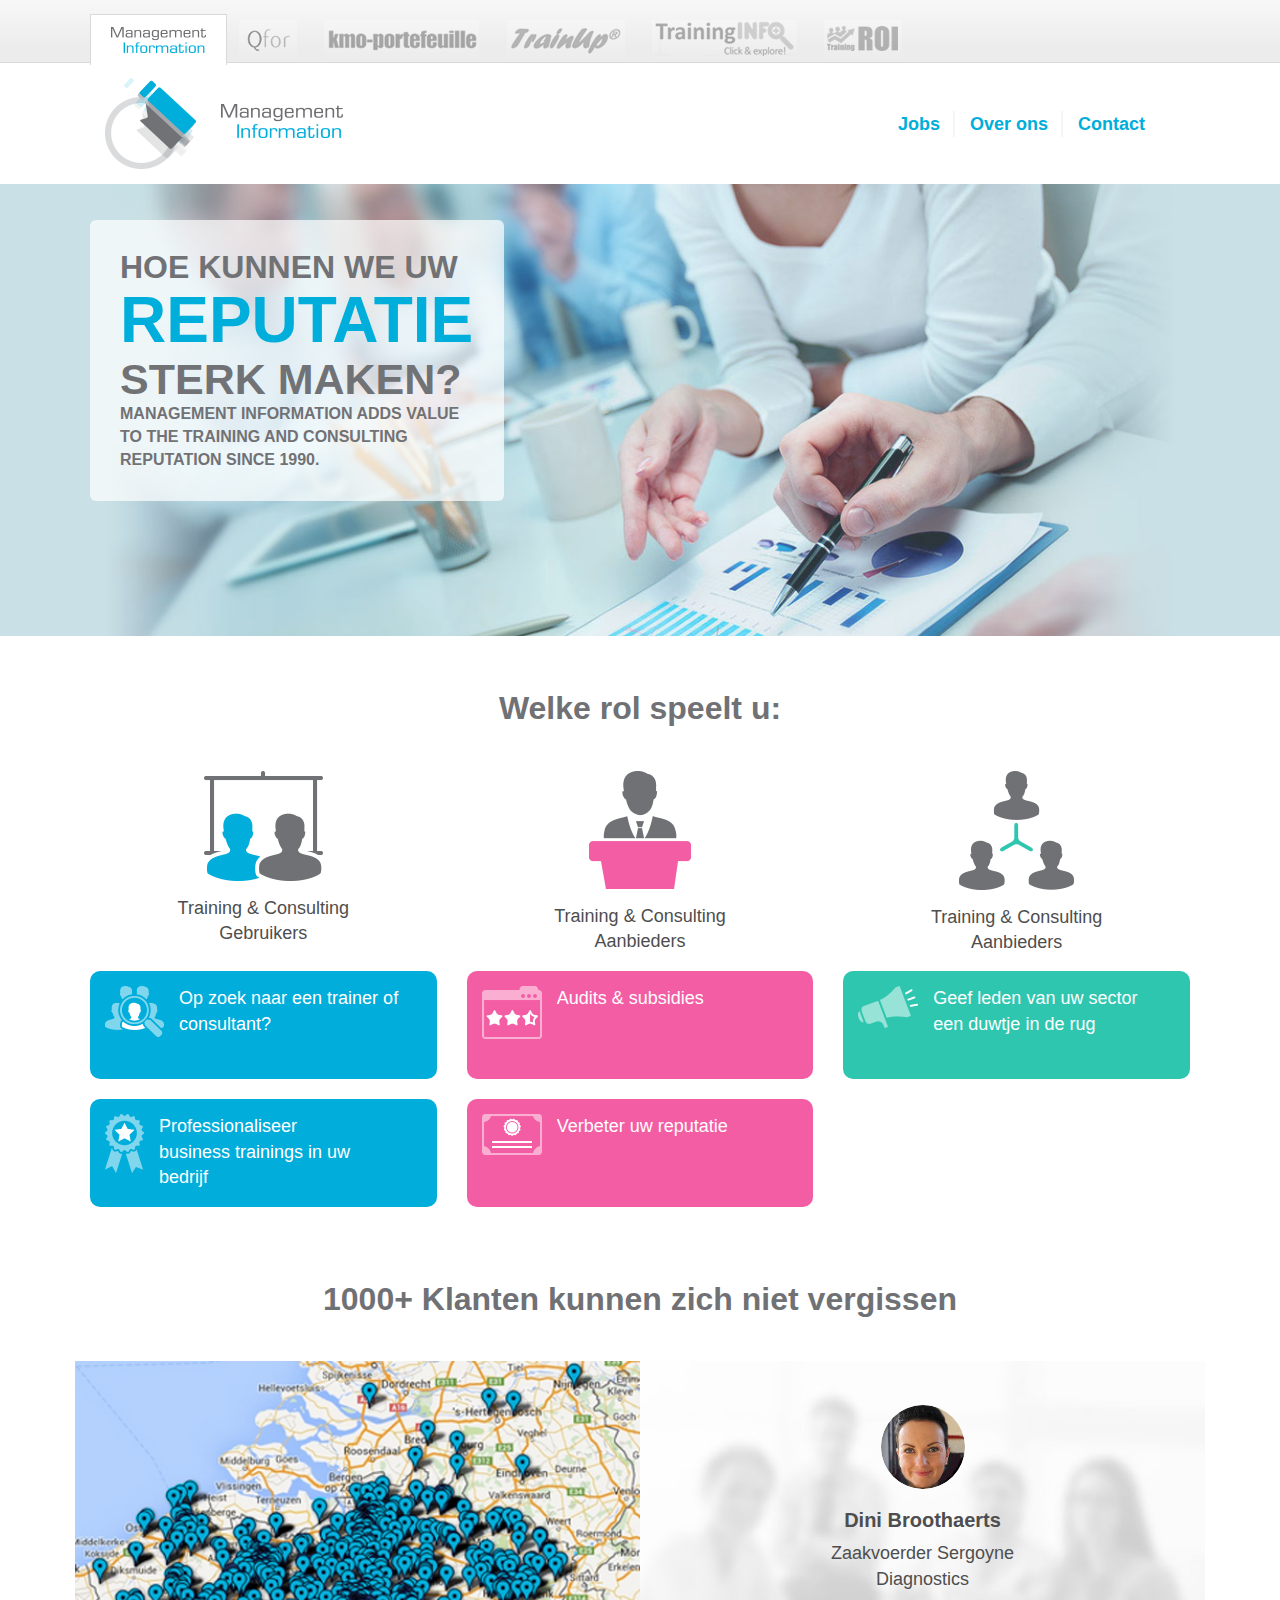
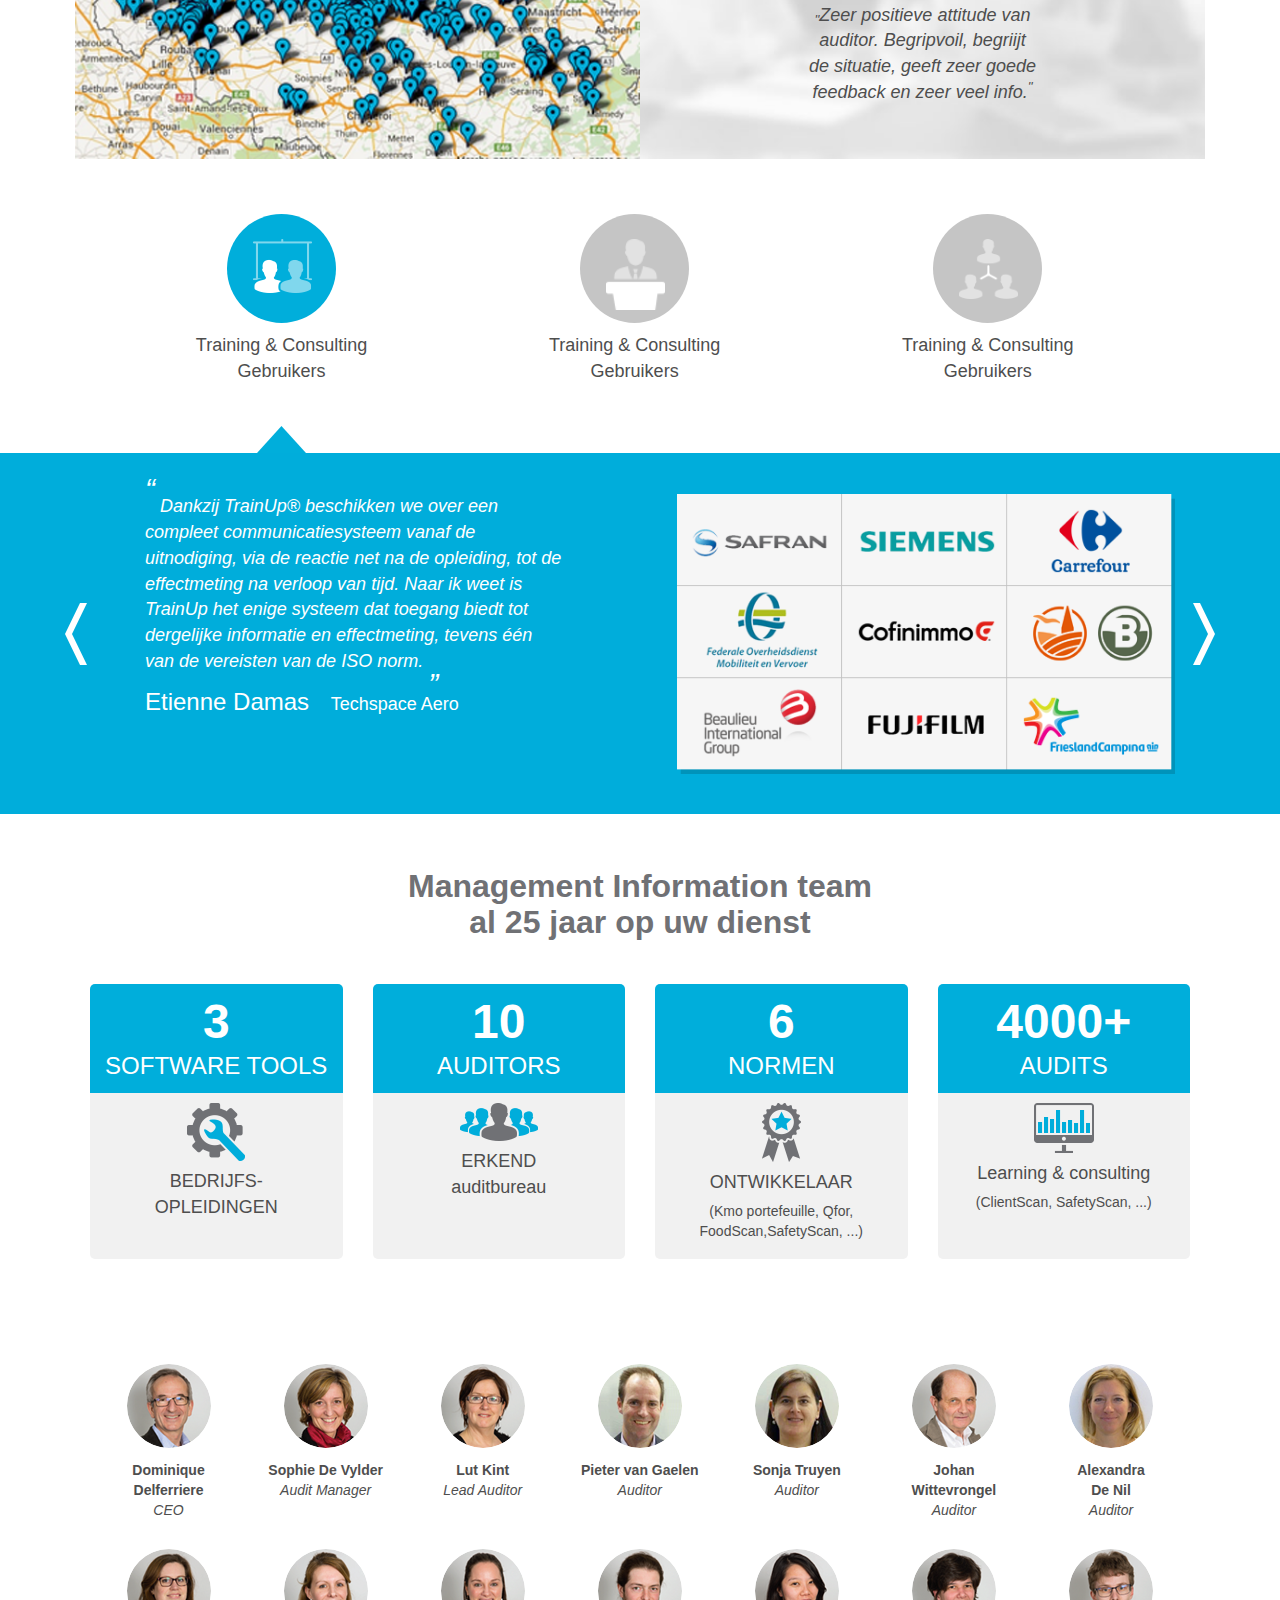
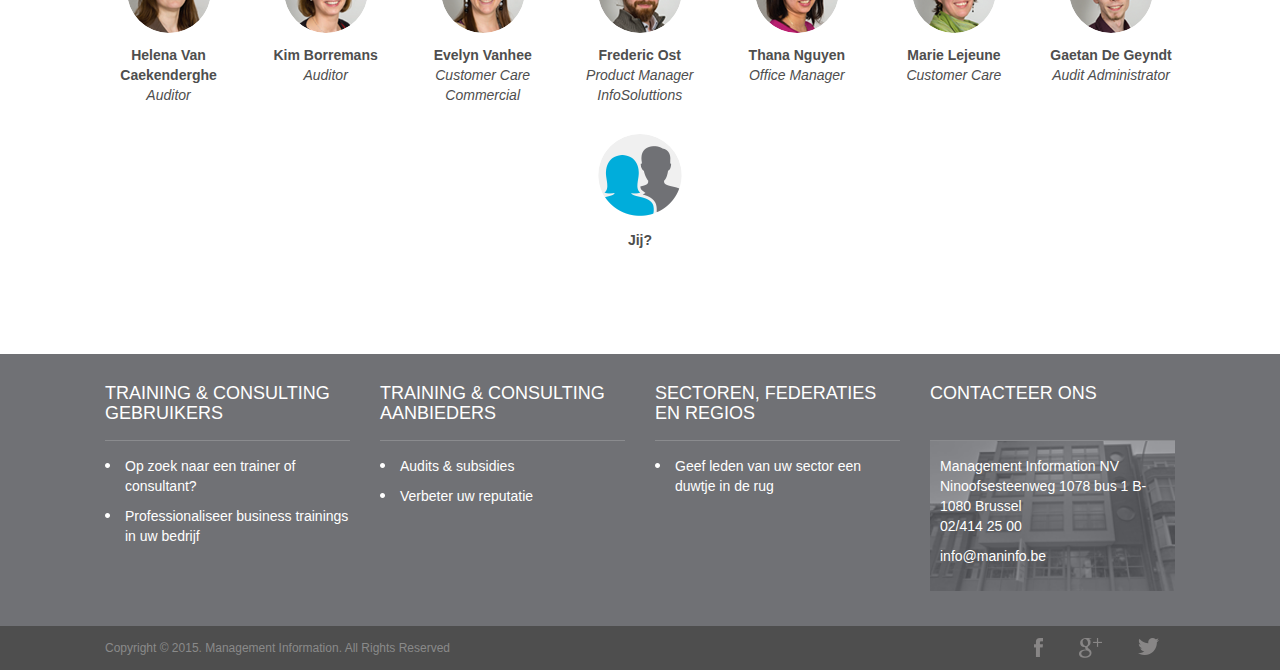
<file: miv1/index.html>
<!DOCTYPE html PUBLIC "-//W3C//DTD XHTML 1.0 Transitional//EN" "http://www.w3.org/TR/xhtml1/DTD/xhtml1-transitional.dtd">
<html xmlns="http://www.w3.org/1999/xhtml">
<!--[if IE 6]><html class="ie6 ie"><![endif]-->
<!--[if IE 7]><html class="ie7 ie"><![endif]-->
<!--[if IE 8]><html class="ie8 ie"><![endif]-->
<!--[if IE 9]><html class="ie9 ie"><![endif]-->
<head>
<meta http-equiv="Content-Type" content="text/html; charset=utf-8" />
<meta name="viewport" content="width=device-width, maximum-scale=1">


<title>Management Information</title>
<link rel="icon" href="favicon.png" type="image/png" />
<link rel="shortcut icon" href="favicon.ico" type="img/x-icon" />

<link href="css/bootstrap.css" rel="stylesheet" type="text/css" />
<link href="css/style.css" rel="stylesheet" type="text/css" />
<link href="css/responsive.css" rel="stylesheet" type="text/css" />


<script type="text/javascript" src="js/jquery.1.8.3.min.js"></script>
<script type="text/javascript" language="javascript" src="js/jquery.carouFredSel-6.2.1.js"></script>
<script type="text/javascript" src="js/bootstrap.js"></script>

<!--<script type="text/javascript" src="js/jquery.tools.min.js"></script>
<script type="text/javascript">
$(document).ready(function(){
	 	 $(".tabs").tabs("div.pab_panel");
		 
		  // Slideshow 4
      $(".slide_wrap").responsiveSlides({
        auto: true,
        pager: false,
		fx: 'fade',
        nav: true,
        speed: 500,
        namespace: "callbacks",
        before: function () {
          $('.events').append("<li>before event fired.</li>");
        },
        after: function () {
          $('.events').append("<li>after event fired.</li>");
        }
      });
});


</script>-->


<!--[if lt IE 9]>
    <script src="js/respond-1.1.0.min.js"></script>
<![endif]-->
</head>

<body>
<div class="top_outer">
	<div class="container">
    	<div class="row">
        	<div class="top_menu">
            	<span><img src="img/text_img.png" alt="" /></span>
            </div>
            
            <div class="logos_section">
            	<ul>
                	<li><a href="#"><img src="img/qfor-logo.png" alt="" /></a></li>
                    <li><a href="#"><img src="img/kmop.png" alt="" /></a></li>
                    <li><a href="#"><img src="img/traiup.png" alt="" /></a></li>
                    <li><a href="#"><img src="img/trainingInfo-logo.png" alt="" /></a></li>
                    <li><a href="#"><img src="img/roi-logo.png" alt="" /></a></li>
                </ul>
            </div>
            <div class="clear"></div>
        </div>
    </div>
</div>

<div class="container">
    <div class="header_section">
        <nav class="navbar navbar-default">
      <div class="container-fluid">
        <div class="navbar-header">
          <button data-target="#bs-example-navbar-collapse-6" data-toggle="collapse" class="navbar-toggle collapsed" type="button">
            <span class="sr-only">Toggle navigation</span>
            <span class="icon-bar"></span>
            <span class="icon-bar"></span>
            <span class="icon-bar"></span>
          </button>
          <a href="#" class="navbar-brand"><img src="img/logo.png" alt="" /></a>
        </div>

        <div id="bs-example-navbar-collapse-6" class="collapse navbar-collapse pull-right">
          <ul class="nav navbar-nav">
            <li><a href="#">Jobs</a></li>
            <li><a href="#">Over ons</a></li>
            <li><a href="#">Contact</a></li>
          </ul>
        </div>
      </div>
    </nav>
        </div>
</div>

<div class="banner_outer">
	<div class="container">
    	<div class="row">
        	<div class="col-lg-12">
            	<div class="banner_section">
                <img src="img/banner.jpg" alt="" />
                <div class="banner_caption">
                	<h2>Hoe kunnen WE UW</h2>
                    <h3>reputatie</h3>
                    <h4>sterk maken?</h4>
                    <span>Management Information adds value to the training and consulting reputation since 1990.</span>
                </div>
                </div>
            </div>
        </div>
    </div>
</div>

<div class="container section">
	<div class="section1">
    	<div class="section1_top">
            <div class="row">
                <h2>Welke rol speelt u:</h2>
                <div class="col-lg-4 col-sm-4">
                    <div class="section1_top_block">
                        <img src="img/gebruikers.png" alt="" />
                        <span>
                            Training &amp; Consulting <br />Gebruikers
                        </span>
                    </div>
                </div>
                
                <div class="col-lg-4 col-sm-4">
                    <div class="section1_top_block">
                        <img src="img/annbieders.png" alt="" />
                        <span>
                            Training & Consulting <br />Aanbieders
                        </span>
                    </div>
                </div>
                
                <div class="col-lg-4 col-sm-4">
                    <div class="section1_top_block">
                        <img src="img/regios.png" alt="" />
                        <span>
                            Training & Consulting <br />Aanbieders
                        </span>
                    </div>
                </div>
               
            </div>
        </div>
        
        <div class="section1_bottom">
        	<div class="row">
            	<div class="col-lg-4 col-sm-4">
            		<div class="section1_btm_block">
					
                    	<a href="#">
							<div class="feature_box blue-button">
								<img src="img/feature_box_img1.png" alt="" />
								<span>Op zoek naar een trainer of <br /> consultant?</span>
								<div class="clear"></div>
							</div>
						</a>
                        
						<a href="#">
                        <div class="feature_box blue-button">
                        	<img src="img/feature_box_img2.png" alt="" />
                            <span>Professionaliseer <br /> business trainings in uw <br /> bedrijf</span>
                        	<div class="clear"></div>
                        </div>
						</a>
                    </div>
                </div>
                
                <div class="col-lg-4 col-sm-4">
            		<div class="section1_btm_block">
						<a href="#">
							<div class="feature_box pink-button">
								<img src="img/feature_box_img3.png" alt="" />
								<span>Audits & subsidies</span>
								<div class="clear"></div>
							</div>
						</a>
                        
						<a href="#">
							<div class="feature_box pink-button">
								<img src="img/feature_box_img4.png" alt="" />
								<span>Verbeter uw reputatie</span>
								<div class="clear"></div>
							</div>
						</a>
                    </div>
                </div>
                
                <div class="col-lg-4 col-sm-4">
            		<div class="section1_btm_block">
						<a href="#">
							<div class="feature_box teal-button">
								<img src="img/feature_box_img5.png" alt="" />
								<span>Geef leden van uw sector <br /> een duwtje in de rug</span>
								<div class="clear"></div>
							</div>
						</a>
                       
                    </div>
                </div>
            </div>
        </div>
    </div>
</div>

<div class="container section sectionadb">
	<div class="section2">
    	<h2>1000+ Klanten kunnen zich niet vergissen</h2>
    	<div class="row">
        	<div class="section2_left">
            	<div class="map">
                	<img src="img/map.png" alt="" />
                </div>
            </div>
            <div class="section2_right">
            	<div class="profile_section">
                	<div class="prof_pic"><img src="img/profile_pic.png" alt="" /></div>
                    <h3>Dini Broothaerts</h3>
                    <span>Zaakvoerder Sergoyne <br /> Diagnostics</span>
                    <p>
                    	<sub>"</sub>Zeer positieve attitude van <br />auditor. Begripvoil, begriijt <br />de situatie, geeft zeer goede <br /> feedback en zeer veel info.<sup>"</sup>
                    </p>
                </div>
            </div>
        </div>
    </div>
</div>

<div class="container">
<div class="section3">
        <!--<div class="row tabs">
        	<div class="col-lg-4 col-md-4 col-sm-4 col-xs-4">
                <a class="section3_block" href="#">
                    <span><img src="img/man_pic1.png" alt="" /></span>
                    <small>Training & Consulting <br />Gebruikers</small>
                    <b></b>
                </a>
      		</div>
     		
            <div class="col-lg-4 col-md-4 col-sm-4 col-xs-4">
        	<a class="section3_block" href="#">
            	<span><img src="img/man_pic1.png" alt="" /></span>
                <small>Training & Consulting <br />Gebruikers</small>
                <b class="green"></b>
            </a>
      		</div>
       		
            <div class="col-lg-4 col-md-4 col-sm-4 col-xs-4">
        	<a class="section3_block" href="#">
            	<span><img src="img/man_pic1.png" alt="" /></span>
                <small>Training & Consulting <br />Gebruikers</small>
                <b class="pink"></b>
            </a>
            </div>
			
			
       </div>-->
	   
	   <div class="slider_cont">
	   
	     <a class="section3_block color1" href="#">
                    <span><img src="img/man_pic1.png" alt="" /></span>
                    <small>Training & Consulting <br />Gebruikers</small>
                    <b></b>
                </a>
					
					 <a class="section3_block color3" href="#">
            	<span><img src="img/man_pic2.png" alt="" /></span>
                <small>Training & Consulting <br />Gebruikers</small>
                <b class="pink"></b>
            </a>
			
				<a class="section3_block color2" href="#">
            	<span><img src="img/man_pic3.png" alt="" /></span>
                <small>Training & Consulting <br />Gebruikers</small>
                <b class="green"></b>
            </a>
			</div>
	   
</div>
</div>
<div class="slider_wrap">

 <a href="#" class="left_arrow"></a>
 <a href="#" class="right_arrow"></a>
    <div class="slider">
    <div class="slide_sec_outer">
        <div class="slide_wrap">
       
            <div class="slide_section">
                <div class="slide_section_left col-lg-6 col-sm-6">
                    <p>
                    <sub style="bottom:13px; font-size:30px; font-style:italic">&ldquo;</sub>
                        Dankzij TrainUp® beschikken we over een 
    compleet communicatiesysteem vanaf de uitnodiging, via de reactie net na de opleiding, tot de effectmeting na verloop van tijd. Naar ik weet is TrainUp het enige systeem dat toegang biedt tot dergelijke informatie en effectmeting, tevens één van de vereisten van de ISO norm.
                        <sup style="font-size:30px;  top:27px; font-style:italic">&rdquo;</sup>
                    </p>
                    
                    <h2>Etienne Damas <span>Techspace Aero</span></h2>
                </div>
                <div class="slide_section_right col-lg-6 col-sm-6"><img src="img/logo_group.png" alt="" /></div>
                
                <div class="clear"></div>
            </div>
        </div>
    </div>
    
    <div class="slide_sec_outer" style="background:#f35da4">
        <div class="slide_wrap">
       
            <div class="slide_section">
                <div class="slide_section_left col-lg-4 col-sm-4">
                    <p>
                    <sub style="bottom:13px; font-size:30px; font-style:italic">&ldquo;</sub>
                        Ik ben overtuigd van de absolute meerwaarde om structureel te verbeteren. De audit heeft rechtstreeks geleid tot een volgende aturiteitsfase van de organisatie. 
                        <sup style="font-size:30px;  top:27px; font-style:italic">&rdquo;</sup>
                    </p>
                    
                    <h2>Jan Beyen <span>Connect-HC</span></h2>
                </div>
                <div class="slide_section_right col-lg-8 col-sm-8"><img src="img/logo_group2.png" alt="" /></div>
                
                <div class="clear"></div>
            </div>
        </div>
    </div>
    
    <div class="slide_sec_outer" style="background:#2fc6af">
        <div class="slide_wrap">
       
            <div class="slide_section row">
                <div class="slide_section_left col-lg-6 col-sm-6">
                    <p>
                    <sub style="bottom:13px; font-size:30px; font-style:italic">&ldquo;</sub>
                       Er werd een nieuw auditsysteem ontwikkeld, 
geïntegreerd in QFor, marktleider inzake 
gecertificeerde centra voor opleidingscheques, 
en gericht op de processen en procedures van het centrum, aangevuld met specifieke eisen voor de veiligheidssector.
                        <sup style="font-size:30px;  top:27px; font-style:italic">&rdquo;</sup>
                    </p>
                    
                    <h2><span>BeSacc-VCA</span></h2>
                </div>
                <div class="slide_section_right col-lg-6 col-sm-6"><img src="img/logo_group3.png" alt="" /></div>
                
                <div class="clear"></div>
            </div>
        </div>
    </div>
   
    </div>
</div>

 
<div class="container section">
	<div class="section4">
        <h2>Management Information team <br />
        al 25 jaar op uw dienst</h2>
    	<div class="row">
        	<div class="col-lg-3  col-sm-3 ">
            	<div class="section4_block">
                	<div class="section4_block_top">
                    	<strong>3</strong>
                        <span>SOFTWARE TOOLS</span>
                    </div>
                    
                    <div class="section4_block_btm">
                    	<img src="img/tool_icon.png" alt="" />
                    	<span>BEDRIJFS-<br />OPLEIDINGEN</span>
                    </div>
                </div>
            </div>
            
            <div class="col-lg-3 col-sm-3 ">
            	<div class="section4_block">
                	<div class="section4_block_top">
                    	<strong>10</strong>
                        <span>AUDITORS</span>
                    </div>
                    
                    <div class="section4_block_btm">
                    	<img src="img/auditor_icon.png" alt="" />
                    	<span>ERKEND <br /> auditbureau</span>
                    </div>
                </div>
            </div>
            
            <div class="col-lg-3  col-sm-3 ">
            	<div class="section4_block">
                	<div class="section4_block_top">
                    	<strong>6</strong>
                        <span>NORMEN</span>
                    </div>
                    
                    <div class="section4_block_btm">
                    	<img src="img/norman_icon.png" alt="" />
                    	<span>ONTWIKKELAAR</span>
                        <small>(Kmo portefeuille, Qfor, FoodScan,SafetyScan, ...)</small>
                    </div>
                </div>
            </div>
            
            <div class="col-lg-3  col-md-3 col-sm-3 ">
            	<div class="section4_block">
                	<div class="section4_block_top">
                    	<strong>4000+</strong>
                        <span>AUDITS</span>
                    </div>
                    
                    <div class="section4_block_btm">
                    	<img src="img/audits_icon.png" alt="" />
                    	<span>Learning &amp; consulting</span>
                        <small>(ClientScan, SafetyScan, ...)</small>
                    </div>
                </div>
            </div>
        </div>
    </div>
</div>



<div class="member_blk">
    <div class="container">
        <div class="row clearfix">
            <div class="member">
            	<div class="img"><img src="img/Dominique.png" alt="" /></div>
            	<div class="txt"><p>Dominique Delferriere <span>CEO</span></p></div>
            </div>
            <div class="member">
            	<div class="img"><img src="img/Sophie.png" alt="" /></div>
            	<div class="txt"><p>Sophie De Vylder <span>Audit Manager</span></p></div>
            </div>
            <div class="member">
            	<div class="img"><img src="img/Lut.png" alt="" /></div>
            	<div class="txt"><p>Lut Kint <span>Lead Auditor</span></p></div>
            </div>
            <div class="member">
            	<div class="img"><img src="img/Pieter.png" alt="" /></div>
            	<div class="txt"><p>Pieter van Gaelen  <span>Auditor</span></p></div>
            </div>
            <div class="member">
            	<div class="img"><img src="img/Sonja.png" alt="" /></div>
            	<div class="txt"><p>Sonja Truyen <span>Auditor</span></p></div>
            </div>
            <div class="member">
            	<div class="img"><img src="img/Johan.png" alt="" /></div>
            	<div class="txt"><p>Johan Wittevrongel <span>Auditor</span></p></div>
            </div>
            <div class="member">
            	<div class="img"><img src="img/Alexandra.png" alt="" /></div>
            	<div class="txt"><p>Alexandra<br /> De Nil <span>Auditor</span></p></div>
            </div>
            <div class="member">
            	<div class="img"><img src="img/Helena.png" alt="" /></div>
            	<div class="txt"><p>Helena Van Caekenderghe <span>Auditor</span></p></div>
            </div>
            <div class="member">
            	<div class="img"><img src="img/Kim.png" alt="" /></div>
            	<div class="txt"><p>Kim Borremans <span>Auditor</span></p></div>
            </div>
            <div class="member">
            	<div class="img"><img src="img/Evelyn.png" alt="" /></div>
            	<div class="txt"><p>Evelyn Vanhee <span>Customer Care Commercial</span></p></div>
            </div>
            <div class="member">
            	<div class="img"><img src="img/Frederic.png" alt="" /></div>
            	<div class="txt"><p>Frederic Ost <span>Product Manager InfoSoluttions</span></p></div>
            </div>
            <div class="member">
            	<div class="img"><img src="img/Thana.png" alt="" /></div>
            	<div class="txt"><p>Thana Nguyen <span>Office Manager</span></p></div>
            </div>
            <div class="member">
            	<div class="img"><img src="img/Marie.png" alt="" /></div>
            	<div class="txt"><p>Marie Lejeune <span>Customer Care</span></p></div>
            </div>
            <div class="member">
            	<div class="img"><img src="img/Gaetan.png" alt="" /></div>
            	<div class="txt"><p>Gaetan De Geyndt <span>Audit Administrator</span></p></div>
            </div>
            <div class="clear"></div>
            <div class="member center">
            	<div class="img"><img src="img/jij.png" alt="" /></div>
            	<div class="txt"><p>Jij?</p></div>
            </div>
        </div>
    </div>    
</div>
<div class="footer">
	<div class="container">
		<div class="row">
        	<div class="col-md-3 col-sm-3">
            	<div class="fot_title">
                	<h3>TRAINING & CONSULTING GEBRUIKERS</h3>
                </div>
                <ul>
                	<li><a href="#">Op zoek naar een trainer of consultant?</a></li>
                	<li><a href="#">Professionaliseer business trainings in uw bedrijf</a></li>
                </ul>
            </div>
        	<div class="col-md-3 col-sm-3">
            	<div class="fot_title">
                	<h3>TRAINING & CONSULTING AANBIEDERS</h3>
                </div>
                <ul>
                	<li><a href="#">Audits & subsidies</a></li>
                	<li><a href="#">Verbeter uw reputatie</a></li>
                </ul>
            </div>
        	<div class="col-md-3 col-sm-3">
            	<div class="fot_title">
                	<h3>SECTOREN, FEDERATIES EN REGIOS</h3>
                </div>
                <ul>
                	<li><a href="#">Geef leden van uw sector een duwtje in de rug</a></li>
                </ul>
            </div>
        	<div class="col-md-3 col-sm-3">
            	<div class="fot_title">
                	<h3>CONTACTEER ONS</h3>
                </div>
                <div class="fot_add">
                	<p>Management Information NV Ninoofsesteenweg 1078 bus 1 B-1080 Brussel<br />
                    02/414 25 00</p>
                    <p>info@maninfo.be </p>
                </div>
            </div>
        </div>
	</div>
    <div class="footer_bot">
        <div class="container">
            <div class="row">
                <div class="col-md-8 col-sm-8">
                	<p>Copyright © 2015. Management Information. All Rights Reserved</p>
                </div>
                <div class="col-md-4 col-sm-4">
                	<ul>
                    	<li><a href="#"><img src="img/fb.png" alt="img" /></a></li>
                    	<li><a href="#"><img src="img/gp.png" alt="img" /></a></li>
                    	<li><a href="#"><img src="img/tw.png" alt="img" /></a></li>
                    </ul>
                </div>
            </div>
        </div>
    </div>
</div>




<script type="text/javascript">
	
	

$(window).load(function() {		
	$('.slider').carouFredSel({
				auto: false,
				responsive: true,
				width: '100%',
				  pagination: {
				container: ".slider_cont",
				anchorBuilder: false
			},
				prev: '.left_arrow',
				next: '.right_arrow',
			mousewheel: true,
				items:{
				height:"variable"
					},
				swipe: {
				onMouse: true,
				onTouch: true
				},
				scroll:{
					fx:"crossfade"
					}
			});
	});
</script>
</body>
</html>
</file>
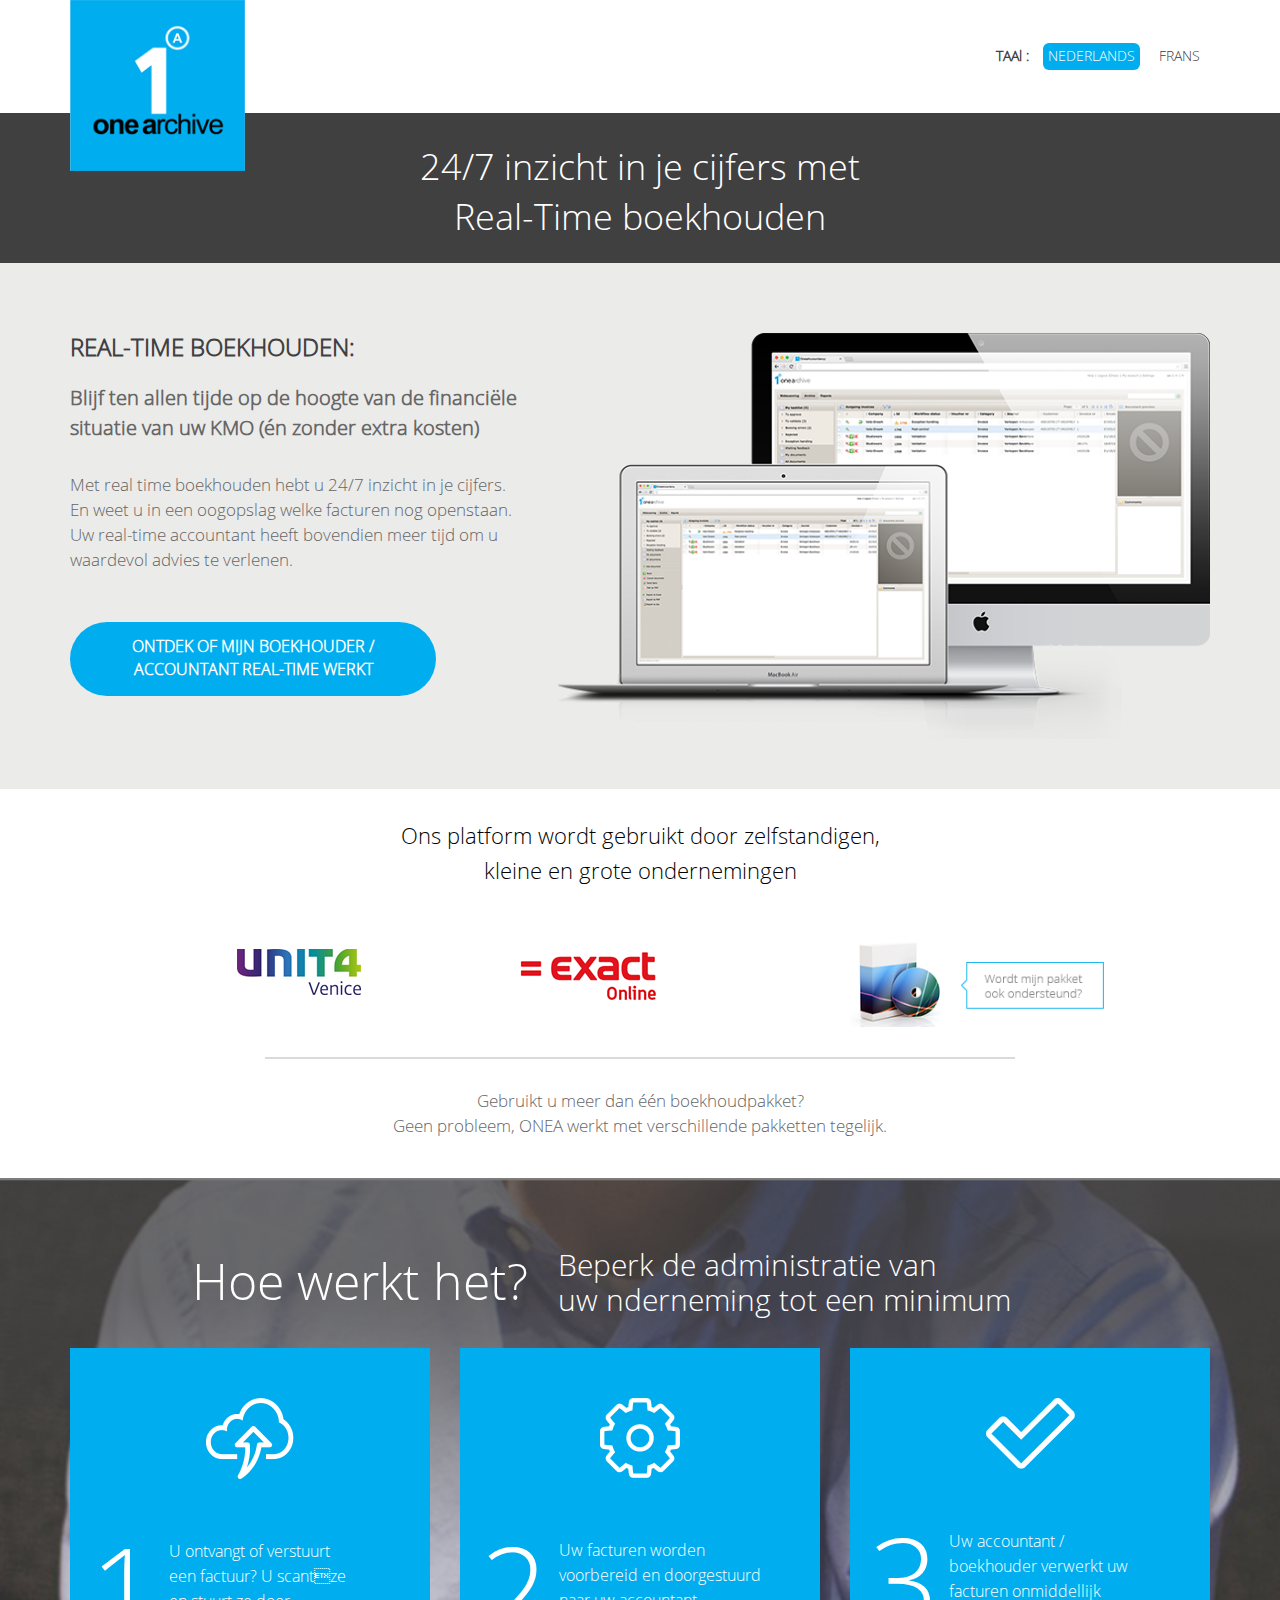
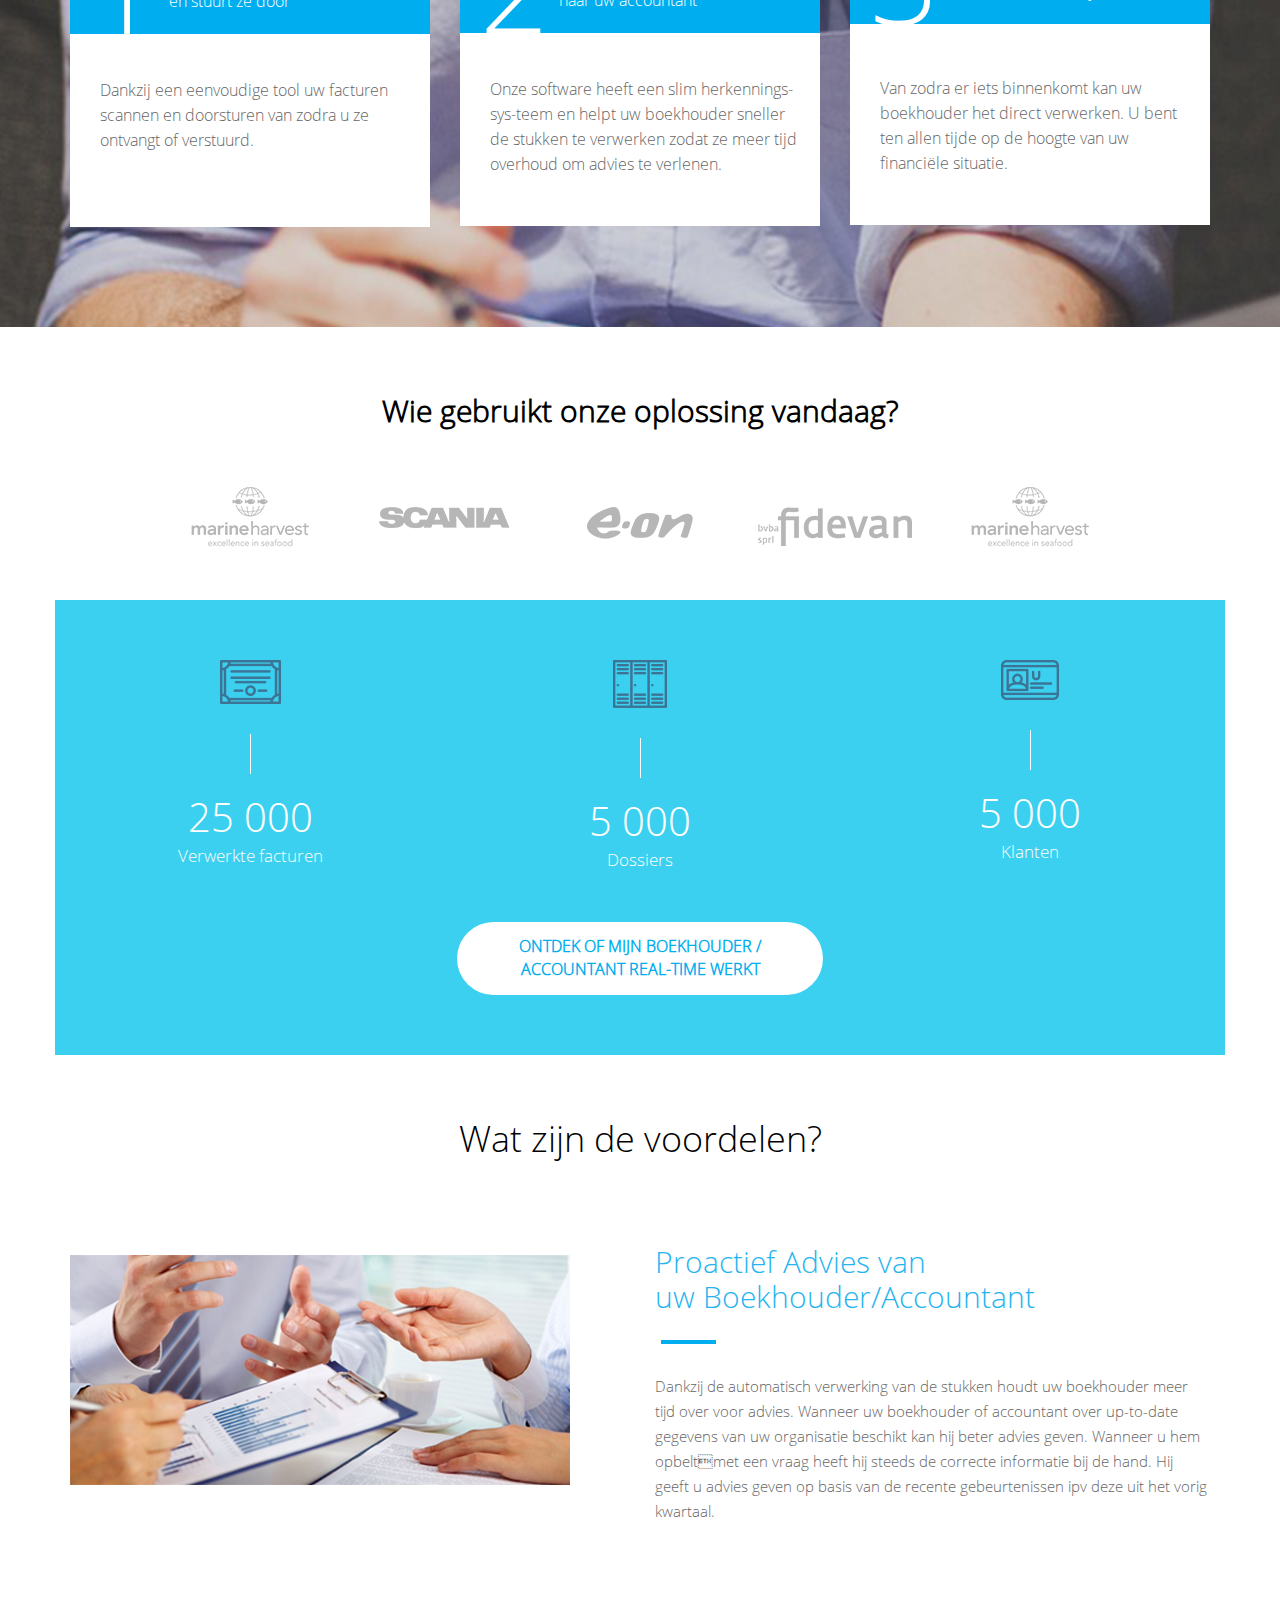
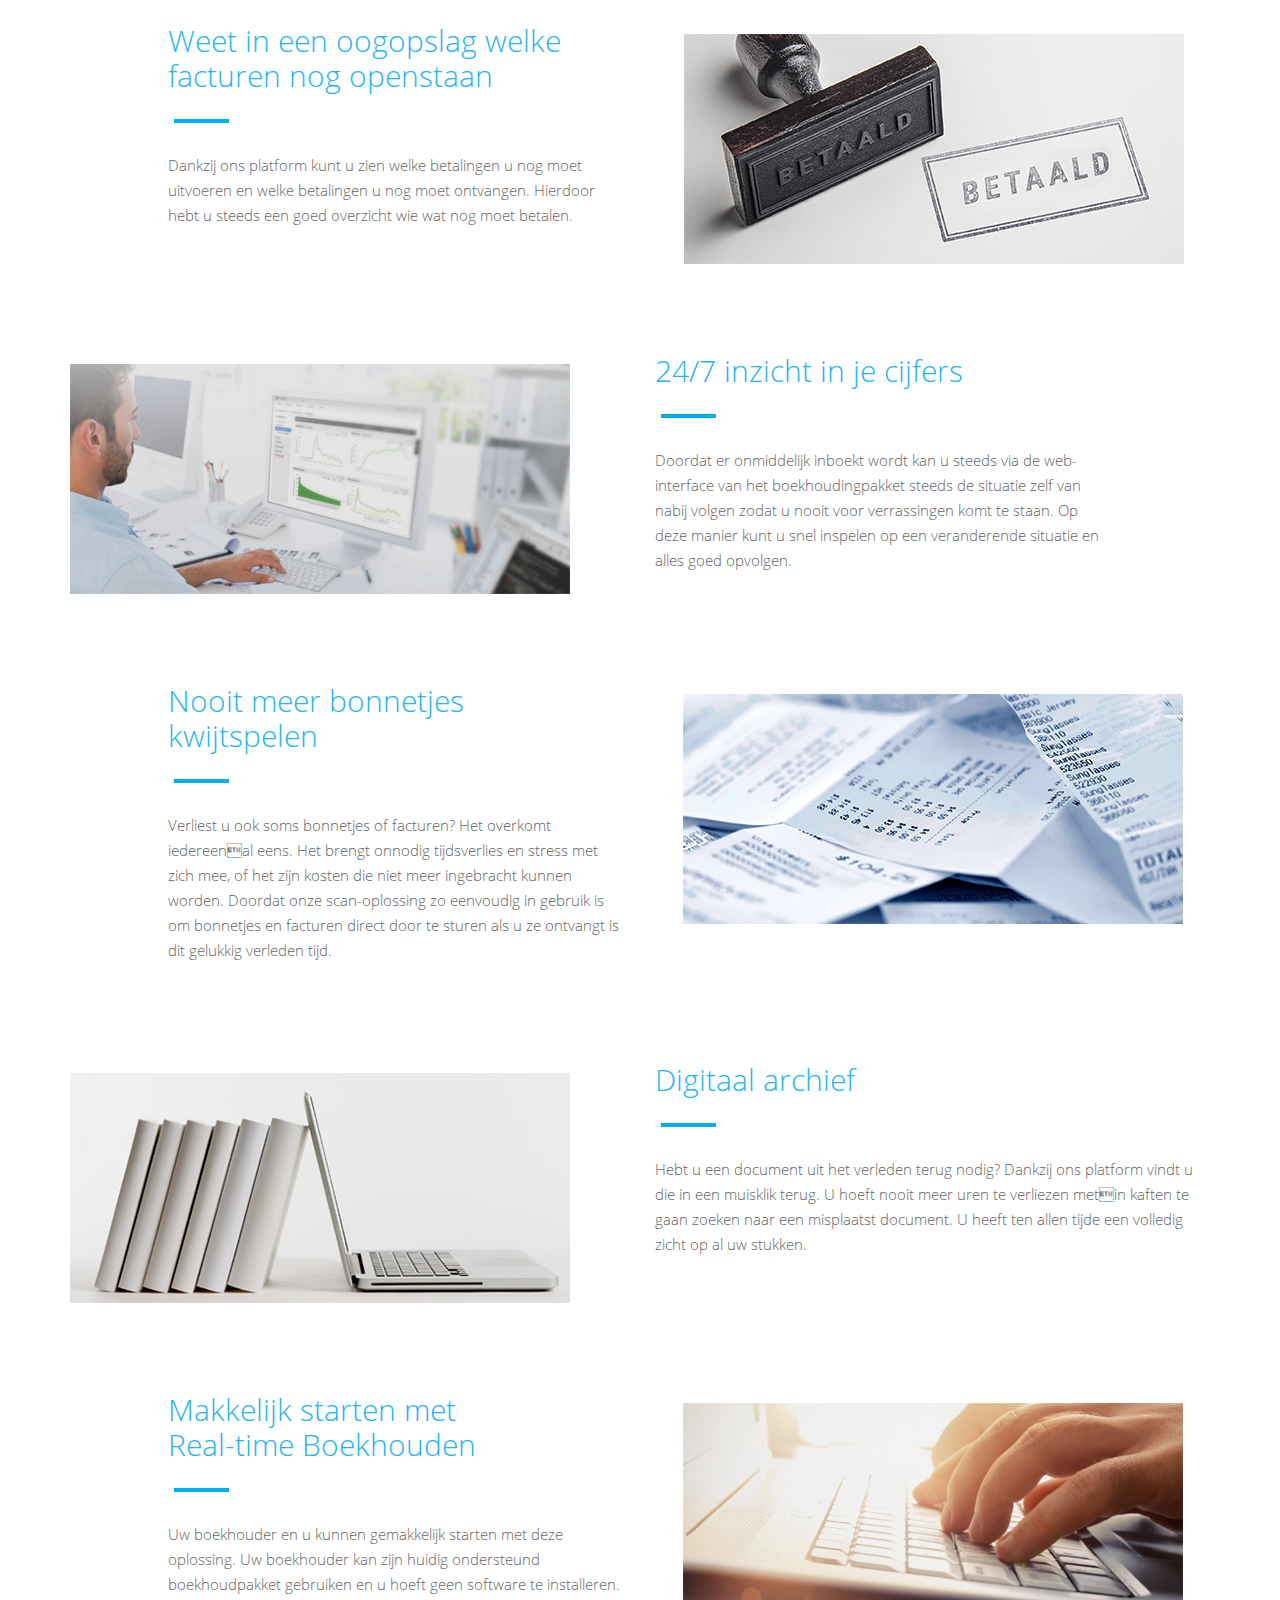
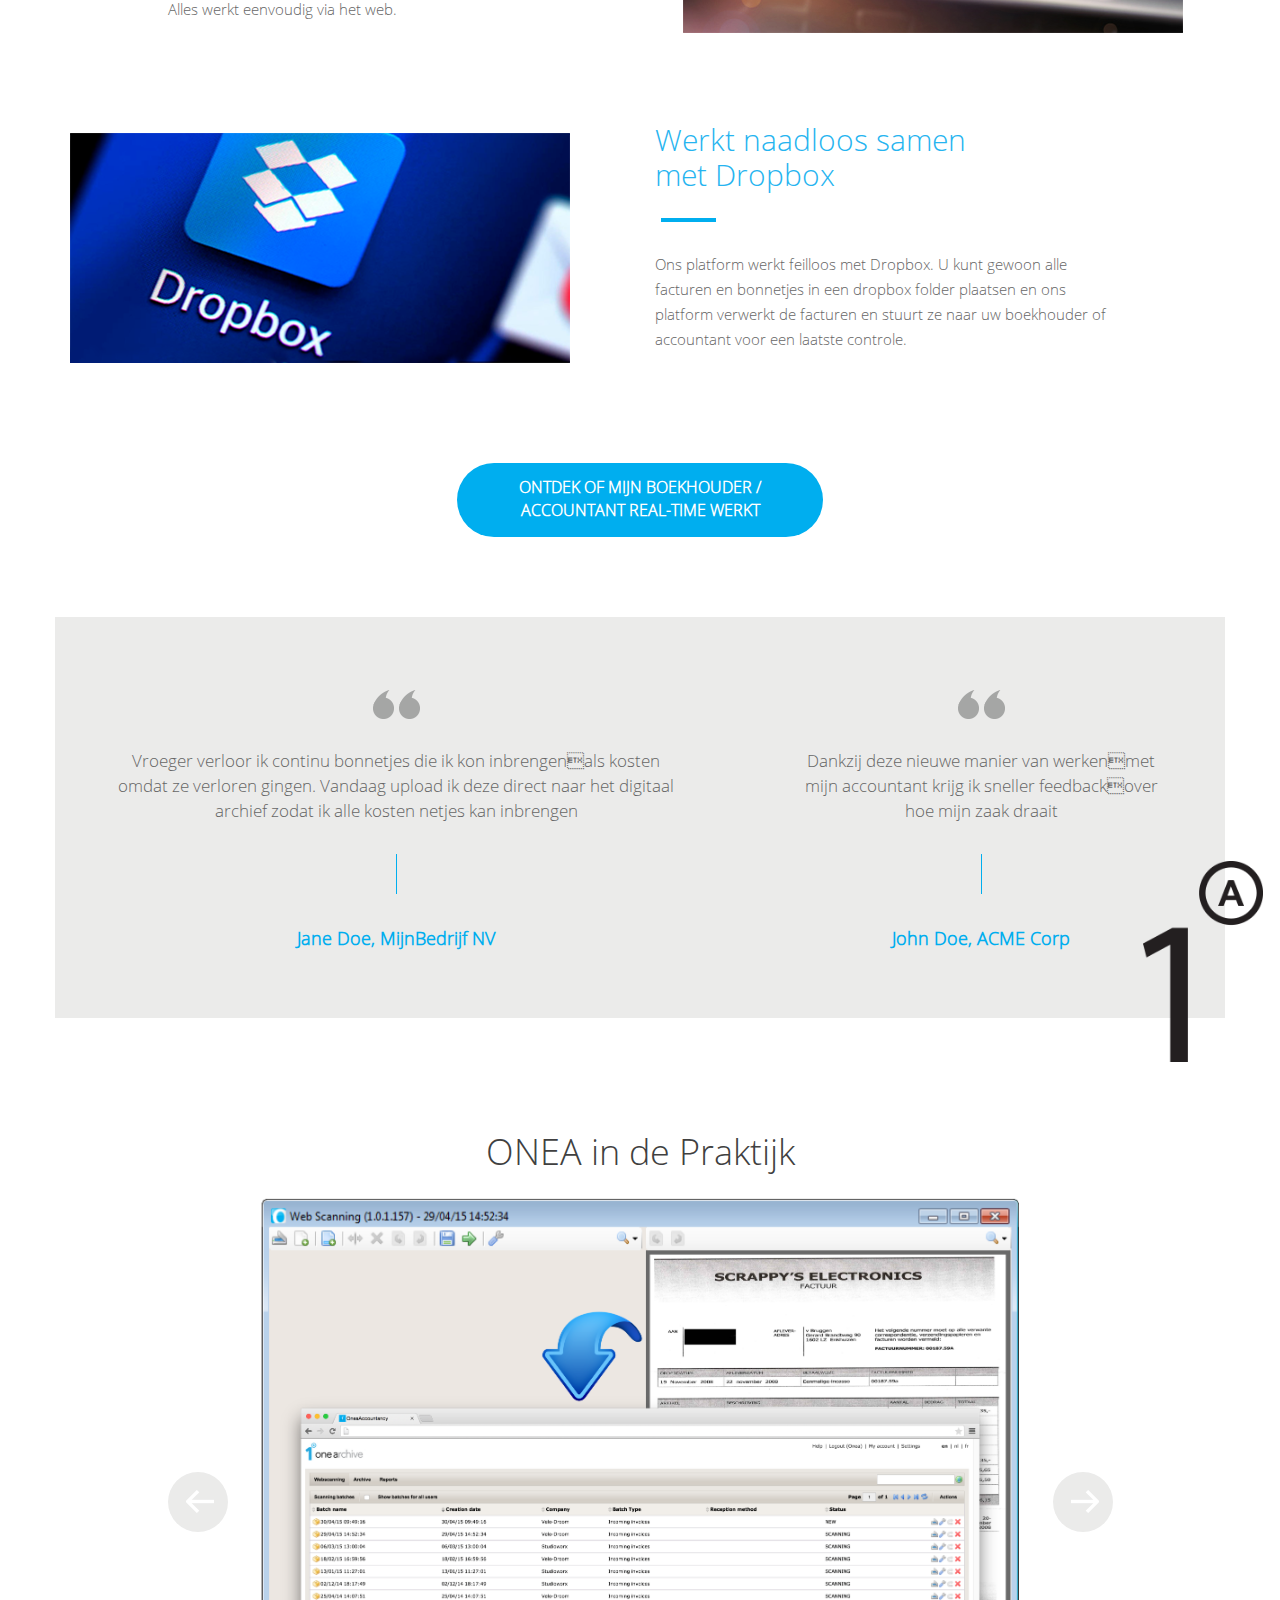
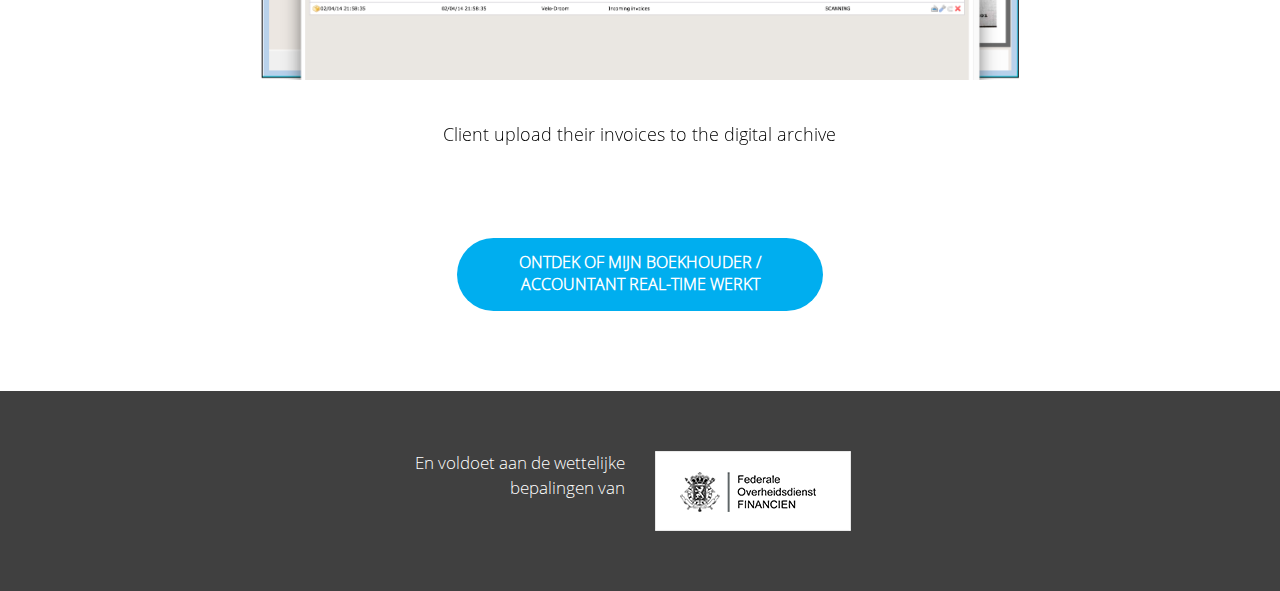
<file: oneA/index.html>
<!DOCTYPE html>
<html lang="en">
  <head>
      <meta charset="utf-8">
      <meta http-equiv="X-UA-Compatible" content="IE=edge">
      <meta name="viewport" content="width=device-width, initial-scale=1">
      <!-- The above 3 meta tags *must* come first in the head; any other head content must come *after* these tags -->
      <title>index</title>
      <!-- Bootstrap -->
      <link href="css/bootstrap.css" rel="stylesheet">
      <link href="css/style.css" rel="stylesheet">
      
      <!-- Base MasterSlider style sheet -->
     <!-- <link href="css/animation.css" rel="stylesheet"> -->
      <link href="font-awesome-4.3.0/css/font-awesome.css" rel="stylesheet" type="text/css">
          <link href="css/owl.carousel.css" rel="stylesheet">
        <!--======== ATTACH GOOGLE FONT LINK======= -->
      <!-- Javascript -->
<!-- <script type='text/javascript' src="//cdnjs.cloudflare.com/ajax/libs/modernizr/2.7.1/modernizr.min.js"></script>
<script type='text/javascript' src="js/css3-mediaqueries.js"></script>    -->
 
<!-- HTML5 shim and Respond.js IE8 support of HTML5 elements and media queries -->
<!--[if lt IE 9]>
  <script type='text/javascript' src="http://html5shiv.googlecode.com/svn/trunk/html5.js"></script>
  <script type='text/javascript' src="//cdnjs.cloudflare.com/ajax/libs/respond.js/1.4.2/respond.js"></script>
<![endif]-->
     
  </head>
    <body>
    	<!-- top section -->
    	<section >
      		<div class="container">
      			<div class="row">
      				<div class="col-sm-4 col-xs-4 ">
      					<img src="img/Layer-36.png" class="img-responsive logo" >
      				</div>	
      				<div class="col-sm-8 col-xs-8">
      					<ul class="list-inline pull-right right-nav">	
      						<li><strong>TAAl : </strong></li>		
      						<li><a href="#" class="active">NEDERLANDS</a></li>
      						<li><a href="#">FRANS</a></li>
      					</ul>
      				</div>	
      			</div>	

      		</div>	

    	</section>
    	<section class="bg-1">
      		<div class="container">
      			<div class="row">
	    			<div class="col-md-12 ">
	      				<h1 class="text-center lheight50 whiteclr">24/7 inzicht in je cijfers met <br> Real-Time boekhouden</h1>
	      			</div>
      			</div>	

      		</div>	

    	</section>
    	<section style="padding:50px 0px;" class="bg-2">
    		<div class="container">
    			<div class="row">
    				<div class="col-md-5 col-sm-6 ">
    					<h3 class="capital f700">Real-time boekhouden:</h3>
    					<p class="fsize20 f700 space20 lheight30">Blijf ten allen tijde op de hoogte van de financiële <br> situatie van uw KMO (én zonder extra kosten) </p>
    					<p class="space30">Met real time boekhouden hebt u 24/7 inzicht in je cijfers. En weet u in een oogopslag welke facturen nog openstaan. Uw real-time accountant heeft bovendien meer tijd om u waardevol advies te verlenen.
						</p>
						<a href="#" class="btn blockbtn space40 ">ONTDEK OF MIJN BOEKHOUDER /
							<br>ACCOUNTANT REAL-TIME WERKT
						</a>
    				</div>
    				<div class="col-md-7 col-sm-6 space20">
    					<img src="img/12.png" class="img-responsive mautomargin">
    				</div>
    			</div>	
    		</div>

    	</section>
    	<section style="padding:30px 0px;" >
    		<div class="container">
    			<div class="row">
    				<div class="col-md-12 text-center">
    					<h3 class="lheight35 blackclr fsize22 mtop0">Ons platform wordt gebruikt door zelfstandigen,<br>
										kleine en grote ondernemingen
						</h3>
    				</div>
    				<div class="clearfix"></div>	
    				<div class="space30"></div>	
            <div class="col-md-1"></div>
    				<div class="col-md-3  space20">
    					<img src="img/Layer-5.png" class="img-responsive mautomargin">
    				</div>	
    				<div class="col-md-3  space20">
    					<img src="img/Layer-8.png" class="img-responsive mautomargin">
    				</div>
    				<div class="col-md-3  space10 col-md-offset-1">
    					<img src="img/UI-mock_LP-Smes_03.png" class="img-responsive mautomargin">
    				</div>
             <div class="col-md-1"></div>
    				<div class="clearfix"></div>	
    				<div class="space30"></div>	
    				<div class="col-md-8 col-md-offset-2 text-center">
    					
    					<p class="line">Gebruikt u meer dan één boekhoudpakket? <br>Geen probleem, ONEA werkt met verschillende pakketten tegelijk.
						</p>
    				</div>

    			</div>	

    		</div>

    	</section>
      <section>
        <div class="services"><!-- start service -->
          <div class="container"> <!-- start container -->
            <div class="row ">
              <div class="top-head">
                <div class="col-md-5 space10">
                  <h1 class="main-head text-right fsize50 whiteclr">
                    Hoe werkt het?
                  </h1>
                </div>

                <div class="col-md-7 space10">
                  <h2 class="sub-head whiteclr lheight35 mtop0">Beperk de administratie van <br>
                    uw nderneming tot een minimum</h2>
                </div>
              </div>  
            </div>

            <div class="row ">
              <div class="col-md-4 col-sm-12 space20">
                <div class="service-box"><!-- start service-box -->
                  <div class="top-part">
                    <div class="image-1"> 
                      <img src="img/upload123.png" class="img-responsive mautomargin" alt="">
                    </div>  

                      <div class="space60"></div>

                      <div class="service-head">
                        <div class="num">
                          <h1 class="mtop0 whiteclr fsize120">1</h1>
                        </div>

                        <div class="text">
                          <p class="whiteclr mbtm0 fsize16">U ontvangt of verstuurt<br> een factuur?  U scantze<br> en stuurt ze door</p>
                        </div>
                      </div>  
                  </div>  

                    <div class="clearfix"></div>


                  <div class="service-info"><!-- start service info -->
                    <p class="fsize16">Dankzij een eenvoudige tool uw facturen scannen en doorsturen van zodra u ze ontvangt of verstuurd.
                    </p>
                    
                  </div><!-- end service info -->
                </div><!-- end service-box -->
              </div>
              

              <div class="col-md-4 col-sm-12 space20">
                <div class="service-box"><!-- start service-box -->
                  <div class="top-part">
                    <div class="image-1"> 
                      <img src="img/settings56.png" class="img-responsive mautomargin" alt="">
                    </div>  

                      <div class="space60"></div>

                      <div class="service-head">
                        <div class="num">
                          <h1 class="mtop0 whiteclr fsize120">2</h1>
                        </div>

                        <div class="text">
                          <p class="whiteclr mbtm0 fsize16">Uw facturen worden<br> voorbereid en doorgestuurd<br> naar uw accountant</p>
                        </div>
                      </div>  
                  </div>  

                  <div class="clearfix"></div>


                    <div class="service-info"><!-- start service info -->
                      <p class="fsize16">Onze software heeft een slim herkennings-sys-teem en helpt uw boekhouder sneller de stukken te verwerken zodat ze meer tijd overhoud om advies te verlenen.

                      </p>


                    </div><!-- end service info -->
                  </div><!-- end service-box -->
                </div>
              

              <div class="col-md-4 col-sm-12 space20 ">
                <div class="service-box"><!-- start service-box -->
                  <div class="top-part">
                    <div class="image-1"> 
                      <img src="img/tick9.png" class="img-responsive mautomargin" alt="">
                    </div>  

                      <div class="space60"></div>

                      <div class="service-head">
                        <div class="num">
                          <h1 class="mtop0 whiteclr fsize120">3</h1>
                        </div>

                        <div class="text">
                          <p class="whiteclr mbtm0 fsize16">Uw accountant /<br> boekhouder verwerkt uw<br> facturen onmiddellijk</p>
                        </div>
                      </div>  
                  </div>  

                    <div class="clearfix"></div>


                    <div class="service-info" style="  margin-top: 8px;"><!-- start service info -->
                      <p class="fsize16" >Van zodra er iets binnenkomt kan uw boekhouder het direct verwerken. U bent ten allen tijde op de hoogte van uw financiële situatie.

                      </p>
                     
                    </div><!-- end service info -->
                  </div><!-- end service-box -->
                </div>
            </div>
          </div><!-- end container -->
        </div><!-- end service -->  

      </section>
      <div class="space40">
        
      </div>

    	<section style="padding:10px 0px 40px 0px;">
    		<div class="container">
    			<div class="row">
    				<div class="col-md-12 text-center">
    					<h2 class="blackclr f700 ">Wie gebruikt onze oplossing vandaag?</h2>
    				</div>		
    				<div class="clearfix"></div>	
    				<div class="space50"></div>	
    				<div class="col-md-1">
    				</div>	
    				<div class="col-md-2">
    					<img src="img/case-marineharvest-logo-copy.png" class="img-responsive mautomargin">
    				</div>
    				<div class="col-md-2 space20">
    					<img src="img/Layer-14.png" class="img-responsive mautomargin">
    				</div>
    				<div class="col-md-2  space20">
    					<img src="img/eon-copy.png" class="img-responsive mautomargin">
    				</div>
    				<div class="col-md-2  space20">
    					<img src="img/Layer-15.png" class="img-responsive mautomargin">
    				</div>
    				<div class="col-md-2 ">
    					<img src="img/case-marineharvest-logo-copy.png" class="img-responsive mautomargin">
    				</div>
    				<div class="col-md-1">
    				</div>	

    			</div>
    			<div class="clearfix"></div>	
    			<div class="space50"></div>	
    			<div class="row bg-3" style="padding:60px 0px;">
    				<div class="col-md-4 text-center">
    					<img src="img/Vector-Smart-Object-copy-2.png" class="img-responsive mautomargin image">
    						<div class="line-1 space30"><img src="img/Layer-13-copy-4.png" class="img-responsive mautomargin "></div>
    					<h1 class="whiteclr fsize40 space30"> 25 000</h1>
    					<p class="whiteclr space10">Verwerkte facturen</p>
    				</div>
    				<div class="col-md-4 text-center">
    					<img src="img/Vector-Smart-Object.png" class="img-responsive mautomargin image">
                

    						                <div class="line-1 space30"><img src="img/Layer-13-copy-4.png" class="img-responsive mautomargin "></div>
    					<h1 class="whiteclr fsize40 space30"> 5 000</h1>
    					<p class="whiteclr space10 ">Dossiers</p>
    				</div>
    				<div class="col-md-4 text-center">
    					<img src="img/Vector-Smart-Object-copy-4.png" class="img-responsive mautomargin image">
    						                <div class="line-1 space30"><img src="img/Layer-13-copy-4.png" class="img-responsive mautomargin "></div>
    					<h1 class="whiteclr fsize40 space30"> 5 000</h1>
    					<p class="whiteclr space10">Klanten</p>
    				</div>
    				<div class="col-md-12 text-center space40">
    					<a href="#" class="btn blockbtn  backwhite ">ONTDEK OF MIJN BOEKHOUDER /
							<br>ACCOUNTANT REAL-TIME WERKT
						</a>
    				</div>
    			</div>


    		</div>

    	</section>
    	<section style="padding:10px 0px;">
    		<div class="container">
    			<div class="row">
    				<div class="col-md-12 text-center">
    					<h1 class="blackclr  ">Wat zijn de voordelen?</h1>
    				</div>	
    			</div>
    			<div class="row space40 info-section">
    				<div class="col-md-6 space50">
    					<img src="img/Layer-29.png" class="img-responsive">

    				</div>
    				<div class="col-md-6 space20">
    					<h2 class="lheight35 lblueclr we-are-rotate">Proactief Advies van <br> uw Boekhouder/Accountant
						</h2>	
							<div class="clearfix"></div>	
    						<div class="space50"></div>	
						<p class="fsize14">Dankzij de automatisch verwerking van de stukken houdt uw boekhouder meer tijd over voor advies.  Wanneer uw boekhouder of accountant over up-to-date gegevens van uw organisatie beschikt kan hij beter advies geven.  Wanneer u hem opbeltmet een vraag heeft hij steeds de correcte informatie bij de hand.  Hij geeft u advies geven op basis van de recente gebeurtenissen ipv deze uit het vorig kwartaal.
						</p>
    				</div>
    			</div>
          <div class="row space50 info-section">
             <div class="col-md-5 col-md-offset-1 space20">
              <h2 class="lheight35 lblueclr we-are-rotate">Weet in een oogopslag welke <br> facturen nog openstaan

              </h2> 
              <div class="clearfix"></div>  
                <div class="space50"></div> 
              <p>Dankzij ons platform kunt u zien welke betalingen u nog moet uitvoeren en welke betalingen u nog moet ontvangen.  Hierdoor hebt u steeds een goed overzicht wie wat nog moet betalen.

              </p>
              </div>
              <div class="col-md-6 space50">
                <img src="img/UI-mock_LP-Smes_07.png" class="img-responsive mautomargin ">

              </div>
           
          </div>
          <div class="row space50 info-section">
            <div class="col-md-6 space50">
              <img src="img/Layer-31.png" class="img-responsive">

            </div>
            <div class="col-md-5 space20">
              <h2 class="lheight35 lblueclr we-are-rotate">24/7 inzicht in je cijfers

               </h2> 
              <div class="clearfix"></div>  
                <div class="space50"></div> 
            <p >Doordat er onmiddelijk inboekt wordt kan u steeds via de web-interface van het boekhoudingpakket steeds de situatie zelf van nabij volgen zodat u nooit voor verrassingen komt te staan.  Op deze manier kunt u snel inspelen op een veranderende situatie en alles goed opvolgen.

            </p>
            </div>
            <div class="col-md-1"></div>  
          </div>
          <div class="row space50 info-section">
             <div class="col-md-5 col-md-offset-1 space20">
              <h2 class="lheight35 lblueclr we-are-rotate">Nooit meer bonnetjes<br>kwijtspelen


              </h2> 
              <div class="clearfix"></div>  
                <div class="space50"></div> 
              <p>Verliest u ook soms bonnetjes of facturen?  Het overkomt iedereenal eens.  Het brengt onnodig tijdsverlies en stress met zich mee, of het zijn kosten die niet meer ingebracht kunnen worden. Doordat onze scan-oplossing zo eenvoudig in gebruik is om bonnetjes en facturen direct door te sturen als u ze ontvangt is dit gelukkig verleden tijd.


              </p>
              </div>
              <div class="col-md-6 space50">
                <img src="img/Layer-32.png" class="img-responsive mautomargin ">

              </div>
           
          </div>
          <div class="row space50 info-section">
            <div class="col-md-6 space50">
              <img src="img/Layer-33.png" class="img-responsive">

            </div>
            <div class="col-md-6 space20">
              <h2 class="lheight35 lblueclr we-are-rotate">Digitaal archief


               </h2> 
              <div class="clearfix"></div>  
                <div class="space50"></div> 
            <p >Hebt u een document uit het verleden terug nodig?  Dankzij ons platform vindt u die in een muisklik terug.  U hoeft nooit meer uren te verliezen metin kaften te gaan zoeken naar een misplaatst document.  U heeft ten allen tijde een volledig zicht op al uw stukken.


            </p>
            </div>
          </div>
          <div class="row space50 info-section">
             <div class="col-md-5 col-md-offset-1 space20">
              <h2 class="lheight35 lblueclr we-are-rotate">Makkelijk starten met<br>Real-time Boekhouden



              </h2> 
              <div class="clearfix"></div>  
                <div class="space50"></div> 
              <p>Uw boekhouder en u kunnen gemakkelijk starten met deze oplossing.  Uw boekhouder kan zijn huidig ondersteund boekhoudpakket gebruiken en u hoeft geen software te installeren.  Alles werkt eenvoudig via het web.



              </p>
              </div>
              <div class="col-md-6 space50">
                <img src="img/Layer-35.png" class="img-responsive mautomargin ">

              </div>
           
          </div>
          <div class="row space50 info-section">
            <div class="col-md-6 space50">
              <img src="img/Layer-34.png" class="img-responsive">

            </div>
            <div class="col-md-5  space20">
              <h2 class="lheight35 lblueclr we-are-rotate">Werkt naadloos samen<br>met Dropbox



               </h2> 
              <div class="clearfix"></div>  
                <div class="space50"></div> 
            <p >Ons platform werkt feilloos met Dropbox.  U kunt gewoon alle facturen en bonnetjes in een dropbox folder plaatsen en ons platform verwerkt de facturen en stuurt ze naar uw boekhouder of accountant voor een laatste controle.


            </p>
            </div>
            <div class="col-md-1"></div>
          </div>
          <div class="row">
            <div class="col-md-12 text-center space100 ">
              <a href="#" class="btn blockbtn ">ONTDEK OF MIJN BOEKHOUDER /
              <br>ACCOUNTANT REAL-TIME WERKT
              </a>
            </div>
          </div>
          <div class="space70"></div> 
    		</div>		

    	</section>
      <section>
        
        <div class="container">
          <div class="row bg-2" style="  padding: 53px 0px;">
            <div class="col-md-7 text-center space20 ">
              <img src="img/Vector-Smart-Object-copy-5.png" class="img-responsive mautomargin ">
                <p class="space30 details">Vroeger verloor ik continu bonnetjes die ik kon inbrengenals kosten omdat ze verloren gingen.  Vandaag upload ik deze direct naar het digitaal archief zodat ik alle kosten netjes kan inbrengen
              </p>
                <div class="space30"></div>
              <img src="img/Layer-24-copy.png " class="img-responsive  mautomargin">
              <h4 class="blueclr f700 space30">Jane Doe, MijnBedrijf NV</h4>
            </div>
            <div class="col-md-5 text-center space20 ">
              <img src="img/Vector-Smart-Object-copy-5.png" class="img-responsive mautomargin ">
                <p class="space30 details">Dankzij deze nieuwe manier van werkenmet mijn accountant krijg ik sneller feedbackover hoe mijn zaak draait

              </p>
                <div class="space30"></div>
              <img src="img/Layer-24-copy.png " class="img-responsive  mautomargin">
              <h4 class="blueclr f700 space30">John Doe, ACME Corp</h4>
            </div>
            <div class="col-md-12">
              <img src="img/Vector-Smart-Object-4.png" class="img-responsive bg-image ">
            </div>
          </div>
        </div>


      </section>
        <div class="space100"></div>  
      <section>
          <div class="container">
            <div class="row">
              <div class="col-md-12 text-center">
                  <h1>ONEA in de Praktijk</h1>
              </div>
            </div>  
            <div class="space20"></div>
            <div class="row">
              <div class="col-md-10 col-md-offset-1 col-sm-10 col-sm-offset-1">
              <div id="owl-demo" class="owl-carousel owl-theme">
                <div class="col-md-10 col-md-offset-1 col-sm-10 col-sm-offset-1 col-xs-10 col-xs-offset-1 ">
                  <div class="item"><img src="img/image1.png" alt="The Last of us">
                  <h4 class="space40 text-center blackclr"> Client upload their invoices to the digital archive</h4>
                  </div>
                </div>    
                <div class="col-md-10 col-md-offset-1 col-sm-10 col-sm-offset-1 col-xs-10 col-xs-offset-1">
                  <div class="item"><img src="img/image2.png" alt="The Last of us">
                  <h4 class="space40 text-center blackclr"> ONEA recognize the data on the invoice and provides convenient tool through which the data can still be supplemented or amended</h4>
                  </div>
                </div>  
                <div class="col-md-10 col-md-offset-1 col-sm-10 col-sm-offset-1 col-xs-10 col-xs-offset-1">
                  <div class="item"><img src="img/image3.png" alt="The Last of us">
                    <h4 class="space40 text-center blackclr">You get an overview of all scanned invoices by accounting proposals. Booking proposals can be accepted with a click or modified.</h4>
                  </div>
                </div>  

               
              </div>
              <div class="col-md-12 text-center space30">
                <a href="#" class="btn blockbtn ">ONTDEK OF MIJN BOEKHOUDER /
                <br>ACCOUNTANT REAL-TIME WERKT
                </a>
              </div>
              </div>
            </div>

          </div>


      </section>
       <div class="space80"></div>
      <footer class="footer" style="padding:60px 0px;">
          <div class="container">
            <div class="col-md-6 col-sm-12">
                <p class="text-right whiteclr">En voldoet aan de wettelijke<br>bepalingen van</p>
            </div>
            <div class="col-md-6 col-sm-12">
              <img src="img/UI-mock_LP-Smes_10.png" class="img-responsive">
            </div>
          </div>
      </footer>

            <!-- jQuery (necessary for Bootstrap's JavaScript plugins) -->
          <script src="js/jquery-1.11.2.min.js"></script>
          <!-- Include all compiled plugins (below), or include individual files as needed -->
          <script src="js/bootstrap.min.js"></script>
          
             <script src="js/owl.carousel.js"></script>
          <script type="text/javascript">

              $(document).ready(function() {
 
  $("#owl-demo").owlCarousel({
 
      navigation : true, // Show next and prev buttons
      slideSpeed : 300,
      paginationSpeed : 400,
      autoPlay :true,
        singleItem:true,
	
   		 navigationText: [
      "<img src='img/Vector-Smart-Object-copy-7.png'>",
         "<img src='img/Vector-Smart-Object1.png'>"
      ]
     
  });
 
});





    

          </script>
           
           
    </body>
</html>
</file>
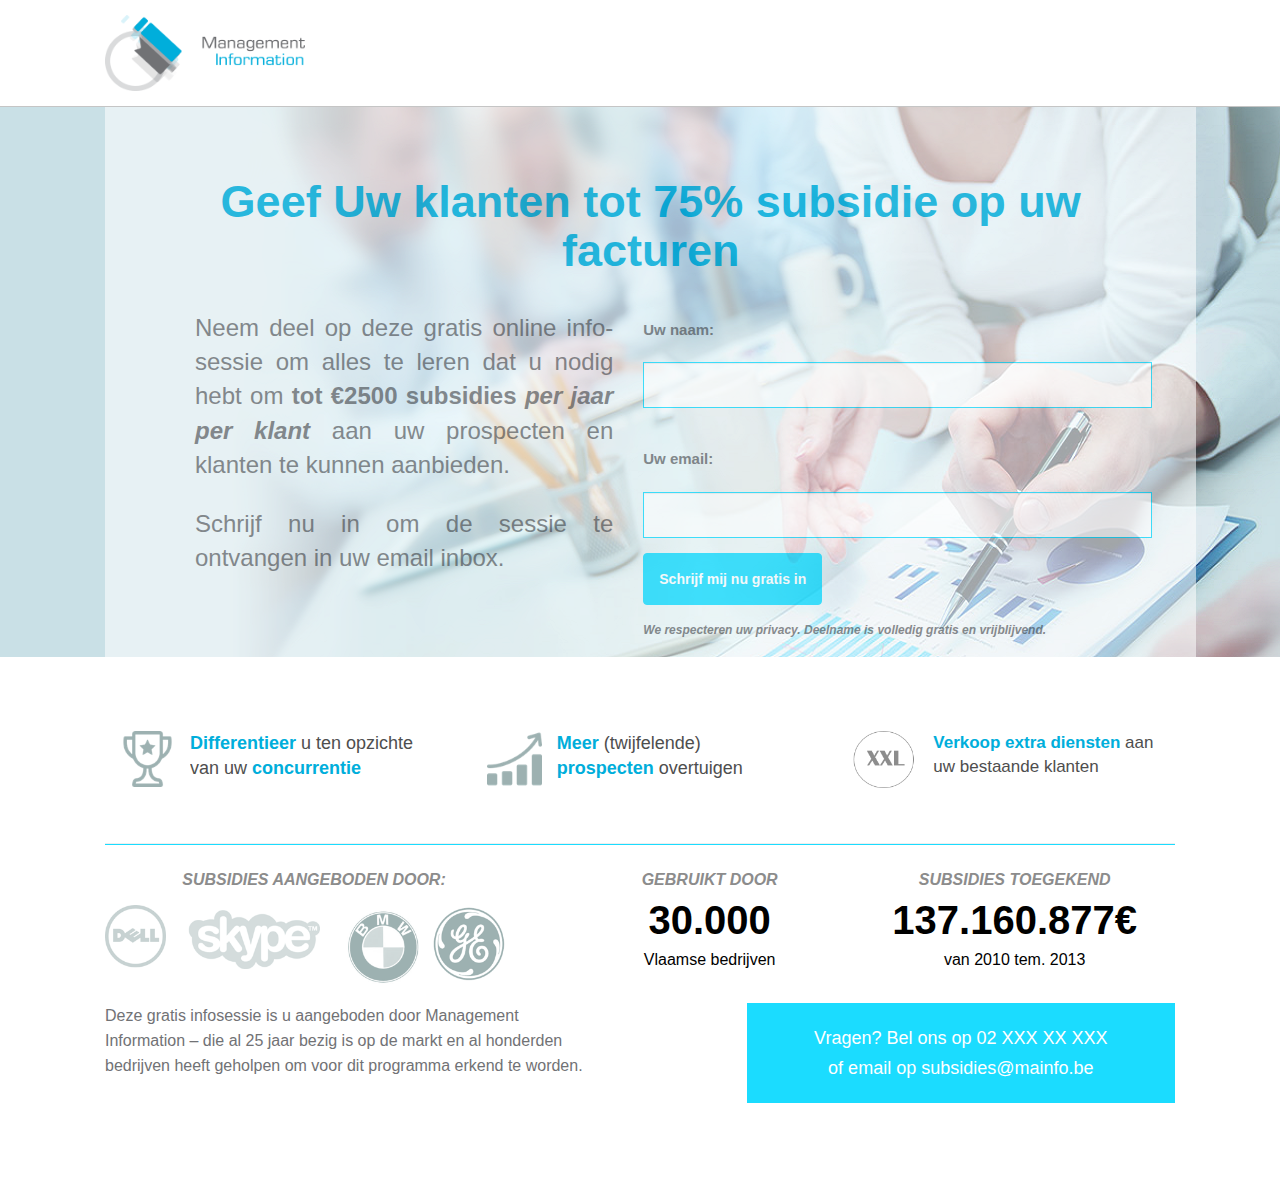
<file: miv1/webinar.html>
<!DOCTYPE html PUBLIC "-//W3C//DTD XHTML 1.0 Transitional//EN" "http://www.w3.org/TR/xhtml1/DTD/xhtml1-transitional.dtd">
<html xmlns="http://www.w3.org/1999/xhtml">
<!--[if IE 6]><html class="ie6 ie"><![endif]-->
<!--[if IE 7]><html class="ie7 ie"><![endif]-->
<!--[if IE 8]><html class="ie8 ie"><![endif]-->
<!--[if IE 9]><html class="ie9 ie"><![endif]-->
<head>
<meta http-equiv="Content-Type" content="text/html; charset=utf-8" />
<meta name="viewport" content="width=device-width, maximum-scale=1">


<title>Webinar Page</title>
<link rel="icon" href="favicon.png" type="image/png" />
<link rel="shortcut icon" href="favicon.ico" type="img/x-icon" />

<link href="css/bootstrap.css" rel="stylesheet" type="text/css" />
<!--<link href='http://fonts.googleapis.com/css?family=Open+Sans' rel='stylesheet' type='text/css'>-->
<link href="css/style.css" rel="stylesheet" type="text/css" />
<link href="css/responsive.css" rel="stylesheet" type="text/css" />


<script type="text/javascript" src="js/jquery.1.8.3.min.js"></script>
<script type="text/javascript" language="javascript" src="js/jquery.carouFredSel-6.2.1.js"></script>
<script type="text/javascript" src="js/bootstrap.js"></script>

<!--<script type="text/javascript" src="js/jquery.tools.min.js"></script>
<script type="text/javascript">
$(document).ready(function(){
	 	 $(".tabs").tabs("div.pab_panel");
		 
		  // Slideshow 4
      $(".slide_wrap").responsiveSlides({
        auto: true,
        pager: false,
		fx: 'fade',
        nav: true,
        speed: 500,
        namespace: "callbacks",
        before: function () {
          $('.events').append("<li>before event fired.</li>");
        },
        after: function () {
          $('.events').append("<li>after event fired.</li>");
        }
      });
});


</script>-->


<!--[if lt IE 9]>
    <script src="js/respond-1.1.0.min.js"></script>
<![endif]-->
</head>

<body>
<div class="main-menu-outer">
	<div class="container">
		<div class="header_section">
			<div class="webinar-header-logo">
				<a href="#"><img src="img/logo.png" alt="" /></a>
			</div>
		</div>
	</div>
</div>



<!-- Content Area -->
<div class="inner_page">
	<div class="banner_outer webinar-page-inner">
    	<div class="container">
			<div class="form-content">
				<br/><br/>
				<h1>Geef Uw klanten tot 75% subsidie op uw <br/>facturen</h1>
				<div class="row">
					<div class="col-lg-6 col-sm-6">
						<div class="left-sec">
							<p>Neem deel op deze gratis online info-sessie om alles te leren dat u nodig hebt om <b>tot €2500 subsidies</b> <i>per jaar per klant</i> aan uw prospecten en klanten te kunnen aanbieden.</p>
							<p>Schrijf nu in om de sessie te ontvangen in uw email inbox.</p>
						</div>
					</div>
					<div class="col-lg-6 col-sm-6">
						  <form role="form">
							  <div class="form-group">
								<label for="name">Uw naam:</label><br><br>
								<input type="text" class="form-control" id="webinarformname">
							  </div><br>
							  <div class="form-group">
								<label for="email">Uw email:</label><br><br>
								<input type="email" class="form-control" id="webinarformemail">
							  </div>
							  <button type="submit" class="btn btn-default btn-webinar">Schrijf mij nu gratis in</button><br><br>
							  <div class="small-font"><p><i>We respecteren uw privacy. Deelname is volledig gratis en vrijblijvend.</i></p></div>
						</form>
					</div>
				</div>
			</div>
        </div>
    </div>


		<!-- Feature section -->
		<br/><br/><br/>
		<div class="section-features container">
			<div class="row">
				<div class="col-lg-4 col-sm-4">
					<div class="section1_btm_block">
						<div class="webinar-feature">
							<img src="img/cup.png" alt="" />
							<span><b>Differentieer</b> u ten opzichte van uw <b>concurrentie</b></span>
							<div class="clear"></div>
						</div>
					</div>
				</div>
				
				<div class="col-lg-4 col-sm-4">
					<div class="section1_btm_block">
						<div class="webinar-feature prospecten">
							<img src="img/prospecten.png" alt="" />
							<span><b>Meer</b> (twijfelende)<br/><b>prospecten</b> overtuigen</span>
							<div class="clear"></div>
						</div>
					</div>
				</div>
				
				<div class="col-lg-4 col-sm-4">
					<div class="section1_btm_block">
						<div class="webinar-feature xxl">
							<img src="img/xxl.png" alt="" />
							<span><b>Verkoop extra diensten</b> aan<br/> uw bestaande klanten</span>
							<div class="clear"></div>
						</div>
					   
					</div>
				</div>
			</div>
			<hr>
		</div>
	
<div class="section-client-data">
	<div class="container">
		<div class="row">
			<div class="col-lg-6 col-sm-6">
				<p class="subsidies-door"><i>SUBSIDIES AANGEBODEN DOOR:</i></p>
				<img class="clients-logo" src="img/client-logos.png" alt="">
			</div>
			<div class="col-lg-2 col-sm-2">
				<p><i>GEBRUIKT DOOR</i></p>
				<p><b>30.000</b></p>
				<p>Vlaamse bedrijven</p>
			</div>
			<div class="col-lg-4 col-sm-4">
				<div class="webinar-extrapad">
					<p><i>SUBSIDIES TOEGEKEND</i></p>
					<p><b>137.160.877€</b></p>
					<p>van 2010 tem. 2013</p>
				</div>
			</div>
		</div>
		<br>
		<div class="row">
			<div class="col-lg-7 col-sm-7 webinar-gratis">
				<p>Deze gratis infosessie is u aangeboden door Management<br/> Information – die al 25 jaar bezig is op de markt en al honderden<br/> bedrijven heeft geholpen om voor dit programma erkend te worden.</p>
			</div>
			<div class="col-lg-5 col-sm-5">
				<div class="vragen">
					<p>Vragen? Bel ons op 02 XXX XX XXX<br/> of email op subsidies@mainfo.be</p>
				</div>
			</div>
		</div>
	</div>
</div>


<br/><br/><br/><br/>
</div>

<!-- Footer Area -->




<script type="text/javascript">
	
	

$(window).load(function() {		
	$('.slider').carouFredSel({
				auto: false,
				responsive: true,
				width: '100%',
				  pagination: {
				container: ".slider_cont",
				anchorBuilder: false
			},
				prev: '.left_arrow',
				next: '.right_arrow',
			mousewheel: true,
				items:{
				height:"variable"
					},
				swipe: {
				onMouse: true,
				onTouch: true
				},
				scroll:{
					fx:"crossfade"
					}
			});
	});
</script>
</body>
</html>
</file>
<file: miv1/css/style.css>
@charset "utf-8";
/* CSS Document */

ol,ul {
	list-style:none;
	margin:0px;
	padding:0px;
}

img{ max-width:100%}

div{ box-sizing:border-box;}

a,img a,img,a img {
	border:0;
	outline:0;
	text-decoration:none;
}

img {vertical-align:top;}

h1,
h2,
h3,
h4,
h5,
h6 {
  margin:0px;
  font-family: inherit;
  font-weight: normal;
  color: inherit;
}

/* Float Elements 
---------------------------------*/
.fl-lt {float:left;}
.fl-rt {float:right;}

/* Clear Floated Elements
---------------------------------*/
.clear {
  clear: both;
  display: block;
  overflow: hidden;
  visibility: hidden;
  width: 0;
  height: 0;
}

.clearfix:before,
.clearfix:after {
  content: '\0020';
  display: block;
  overflow: hidden;
  visibility: hidden;
  width: 0;
  height: 0;
}

.clearfix:after {
  clear: both;
}

/* Primary Styles
---------------------------------*/
body {
	background:#fff;
	font-family: 'Open Sans', sans-serif;;
	font-size:12px;
	font-weight:normal;
	color:#000;
	margin:0;
	}


.top_outer{
	background:#ececec url(../img/top_bg.jpg) repeat-x left top;
	border-bottom:1px solid #d9d9d9;
	padding:8px 0 0;
	}
	
.top_menu{
	background:#fff;
	border:1px solid #d9d9d9;
	border-bottom:0px;
	padding:12px 20px;
	float:left;
	position: relative;
    top:6px;
	}
	
.logos_section{
	float:left;
	}
	
.logos_section ul li{
	display:inline-block;
	margin:0 12px;
	}
	
.logos_section ul li a{
	display:block;
	}
	

/* header_section
---------------------------------*/

.header_section{
	padding:15px 0;
	clear:both;
	overflow:hidden;
	}
	
.logo{
	
	}
.main-menu-outer{
	border-bottom: 1px solid rgb(197,197,197);
}
.nav{
	padding:33px 0 0;
	float:right;
	
	}
	
.nav ul{
	display:block;
	}
	
.nav ul li{
	display:inline-block;
	background:url(../img/seprater.png) no-repeat right center;
	}
	
.nav ul li:last-child{
	background:none;
	}
	
.nav ul li a{
	font-size:18px;
	color:#00aedb;
	display:block;
	padding:0 15px;
		 transition: all 0.5s ease;
	}
	
.nav ul li a:hover{
	text-decoration:none;
	}
	
.banner_outer{
	background:#c9e0e6;
	}
	
.banner_section{
	}
	
.banner_section img{
	position:relative;
	}
	
.banner_caption{
	position:absolute;
	left:0px;
	top:36px;
	background:url(../img/transparent_bg.png) repeat left top;
	width:414px;
	border-radius:6px;
	padding:30px;
	}
	
.banner_caption h2{
	font-size:32px;
	color:#717275;
	font-weight:700;
	text-transform:uppercase;
	}
	
.banner_caption h3{
	font-size:64px;
	color:#00aedb;
	font-weight:700;
	text-transform:uppercase;
	}
	
.banner_caption h4{
	font-size:43px;
	color:#717275;
	font-weight:700;
	text-transform:uppercase;
	}
	
.banner_caption span{
	display:block;
	font-size:16px;
	color:#717275;
	font-weight:700;
	text-transform:uppercase;
	}
	
/* section1
---------------------------------*/
.section{
	padding:55px 0px;
	}
	
.section h2{
	font-size:32px;
	color:#707175;
	text-align:center;
	font-weight:700;
	margin:0 0 44px;
	}

.section1{
	}
	
.section1_top{
	margin:0 0 15px;
	}
	
.section1_top_block{
	text-align:center;
	}
	
.section1_top_block img{
	margin:0 0 15px;
	}
	
.section1_top_block span{
	font-size:18px;
	color:#4e4e4e;
	display:block;
	}
	
.section1_bottom{
	}
.section1_bottom a{
	text-decoration: none;
}
.section1_btm_block{
	}
	
.feature_box{
	border-radius:10px;
	padding:15px;
	margin:0 0 20px;
	height:108px;
	}
	
.feature_box img{
	float:left;
	margin:0 15px 0 0;
	vertical-align:middle;
	}
	
.feature_box span{
	display:block;
	overflow:hidden;
	font-size:18px;
	color:#ffffff;
	font-weight:400;
	}
.blue-button{
	background: #00addb;
}
.blue-button:hover{
	background: #444;
}
.pink-button{
	background: #f35da4;
}
.pink-button:hover{
	background: #444;
}
.teal-button{
	background: #2fc6af;
}
.teal-button:hover{
	background: #444;
}


/* section2
---------------------------------*/
	
.section2{}

.section2_left{
	float:left;
	width:50%;
	}
	
.section2_right{
	float:left;
	width:50%;
	}
	
.map{
	}
	
.map img{
	width:100%;
	}
	
.profile_section {
    background: url("../img/hazzy_img.jpg") no-repeat scroll left top / cover rgba(0, 0, 0, 0);
    padding: 44px 0;
    text-align: center;
	}
	
.prof_pic img{
	border-radius:50%;
	margin:0 0 20px;
	}
	
.profile_section h3{
	font-size:20px;
	color:#4e4e4e;
	font-weight:700;
	margin:0 0 10px;
	}

.profile_section span{
	font-size:18px;
	color:#4e4e4e;
	margin:0 0 10px;
	display:block;
	}
	
.profile_section p{
	font-size:18px;
	color:#4e4e4e;
	font-style:italic;
	}
	
/* section3
---------------------------------*/
.section3{
	display:block;
	
	}
	
a.section3_block{
	display:table;
	text-align:center;
	vertical-align:middle;
	padding: 0 0 30px;
	position:relative;
		 transition: all 0.5s ease;
	}
	
a.section3_block b{
	display:block;
	background:url(../img/blue_tab_bg.png) no-repeat left top;
	width:49px;
	height:27px;
	position:absolute;
	bottom:0px;
	left:50%;
	margin-left:-24.5px;
	}
	
a.section3_block b.green{
	background:url(../img/green_tab_bg.png) no-repeat left top;
	}
	
a.section3_block b.pink{
	background:url(../img/pink_tab_bg.png) no-repeat left top;
	}
	
a.section3_block:hover span{
	background:#00aedb;
	}
	
a.section3_block:hover{
	text-decoration:none;
	}
	
a.section3_block span{
	vertical-align:middle;
	display:block;
	border-radius:50%;
	background:#c5c5c5;
	margin:0 0 10px;
	width:109px;
	height:109px;
	margin:0px auto 10px;
	position:relative;
	}
	
a.section3_block span img {
    display: block;
    left: 24%;
    position: absolute;
    top: 23%;
    width: 59px;
}
	
a.section3_block small{
	display:block;
	font-size:18px;
	color:#4e4e4e;
	}
	
/* slide_section
---------------------------------*/

.slide_sec_outer{
	background:#00addb;
	padding:41px 0px;
	overflow: hidden;
	
	}
	
.slide_wrap{
	width:1100px;
	margin:0px auto;
	position:relative;
	
	}
	
.slide_section{
	
	
	}
	
.slide_section_left{
	float:left;
	}
	
.slide_section_left p{
	font-size:18px;
	color:#ffffff;
	margin:0 0 15px;
	font-style:italic;
	}
	
.slide_section_left h2{
	font-size:24px;
	color:#fff;
	}
	
.slide_section_left h2 span{
	display:inline-block;
	padding:0 0 0 15px;
	font-size:18px;
	}
	
.slide_section_right{
	float:right;
	}
	
a.left_arrow{
	display:block;
	background:url(../img/left_arrow.png) no-repeat left center;
	position:absolute;
	left:15%;
	top:50%;
	width:22px;
	height:62px;
	margin-top:-31px;
	z-index:99;
	text-indent:-9999px;
		font-size:0px;
	}
	
a.right_arrow{
	display:block;
	background:url(../img/right_arrow.png) no-repeat left center;
	position:absolute;
	right:15%;
	top:50%;
	font-size:0px;
	width:22px;
	height:62px;
	margin-top:-31px;
	z-index:99;
	}
	
	
	
	
.footer{
	background:#707175;
	padding:30px 0 0;
	color:#fff;
	}
.fot_title{
	border-bottom:1px solid #8a8b8e;
	min-height:57px;
	}
.fot_title h3{
	font-size:18px;
	margin-bottom:15px;
	}
.footer ul{
	margin:15px 0 35px;
	}
.footer li{
	background:url(../img/bull.png) no-repeat left 7px;
	padding-left:20px;
	margin-bottom:10px;
	}
.footer a{
	font-size:14px;
	color:#fff;
	display:block;
	}
.footer p{
	font-size:14px;
	}
.fot_add{
	background:url(../img/add.png) no-repeat 0 0;
	padding:15px 10px;
	background-size:100% 100%;
	margin-bottom:35px;
	}
.footer_bot{
	background:#4e4e4e;
	padding:12px 0;
	color:#8a8a8a;
	}
.footer_bot p{
	font-size:12px;
	margin:2px 0 0;
	}
.footer_bot ul{
	padding:0;
	margin:0;
	text-align:right;
	}
.footer_bot li{
	background:none;
	padding:0;
	display:inline-block;
	vertical-align:top;
	margin:0 16px;
	}
.footer_bot li img:hover{
	opacity:0.7;
	}
.member_blk{
	margin:50px 0;
}
.member{
	padding:0 15px;
	width:14.28%;
	float:left;
	text-align:center;
	min-height:170px;
	color:#4e4e4e;
	margin:0 0 15px;
}
.member .img{
	width:84px;
	height:84px;
	border-radius:100%;
	overflow:hidden;
	margin:0 auto 12px;
}
.member .txt p{
	font-size:14px;
	font-weight:600;
}
.member .txt span{
	display:block;
	font-weight:200;
	font-style:italic;
}
.member.center {
    float: none;
    margin: 0 auto;
}
.navbar {
    background: none;
    border: none;
    margin-bottom: 0;
    min-height: 0;
    position: relative;
}
.navbar-brand {
    padding: 0;
}
.nav li a {
    color: #00aedb;
    display: block;
    font-size: 18px;
    padding: 3px 15px;
	font-weight:600;
}
.navbar-default .navbar-nav > li > a {   color: #00aedb;}
.nav li {
    background: url(../img/seprater.png) no-repeat right center;
    display: inline-block;
}

.nav li:last-child{ background:none;}

.navbar-default .navbar-nav > .active > a, .navbar-default .navbar-nav > .active > a:hover, .navbar-default .navbar-nav > .active > a:focus {
    background: none ;
    color: #555555;
}


/* section4
---------------------------------*/

.section4{
	}
	
.section4_block{
	}
	
.section4_block_top{
	background:#00aedb;
	border-radius:5px 5px 0 0;
	padding: 10px 0;
	}
	
.section4_block_top strong {
    color: #ffffff;
    display: block;
    font-size: 48px;
    font-weight: 700;
    line-height:normal;
    text-align: center;
}
	
.section4_block_top span{
	font-size:24px;
	color:#ffffff;
	text-align:center;
	display:block;
	}
	
.section4_block_btm {
    background: none repeat scroll 0 0 #f1f1f1;
    border-radius: 0 0 5px 5px;
    padding: 10px 0;
    text-align: center;
	min-height: 166px;

	}
	
.section4_block_btm img{
	text-align:center;
	margin:0 0 8px;
	}
	
.section4_block_btm span{
	display:block;
	font-size:18px;
	color:#4e4e4e;
	margin:0 0 5px;
	}
	
.section4_block_btm small{
	display:block;
	font-size:14px;
	color:#4e4e4e;
	margin:0 0 5px;
	}
	
.slider{
	position:relative
	
	}
	
.slider_wrap{ position:relative}
.slider_cont{ padding:0px; margin:0px;}

.slider_cont b  {
display: none !important;
}
.slider_cont a.section3_block {
    display: table;
    float: left;
    margin: 0 7%;
    padding: 0 0 30px;
    position: relative;
    text-align: center;
    vertical-align: middle;
    width: 19%;
}

.slider_cont .selected.color1{}
.slider_cont a.section3_block small {
    color: #4e4e4e;
    display: block;
    font-size: 18px;
    min-height: 90px;
}
.slider_cont a.selected b{
display:block !important;
}

.slider_cont a:hover.color1 span {
    background: #00aedb !important;
}

.slider_cont a:hover.color2 span {
    background: #2FC6AF !important;
}
.slider_cont a:hover.color3 span {
    background: #F35DA4 !important;
}



.slider_cont .selected.color1 span {
    background: #00aedb !important;
}
.slider_cont .selected.color2 span {
    background: #2FC6AF !important;
}
.slider_cont .selected.color3 span {
    background: #F35DA4 !important;
}

.slider_cont a:hover .color1 span {
    background: #00aedb !important;
}
.slider_cont a:hover .color2 span {
    background: #2FC6AF !important;
}
.slider_cont a:hover . span {
    background: #F35DA4 !important;
}

.slide_section_left {
    float: left;padding: 0 5%;
}
.slide_section_right {
}




/*kshaunish css*/
.breadcrumb {
    background: none;
    border-radius: 0;
    margin-bottom: 0px;
    padding: 10px 0;
	font-size:14px;
}
.breadcrumb > li + li::before {
    content: "\003e";
}
.inner_page{
	color:#4e4e4e;
}
.inner_page h1{
	color:#707175;
	text-align:center;
	font-weight:600;
	padding:35px 0;
}
.inr_sec1{
	padding:40px 0;
}
.info_sec{
	border-radius:8px;
	border:1px solid #00addb;
	text-align:center;
	padding:0 15px 15px;
}
.img_ico{
	background:#fff;
	display:inline-block;
	top:-40px;
	padding:0 15px;
	margin: 0 0 -10px;
	position:relative;
	min-height:120px;
}
.img_ico.thr{
	padding-top:20px;
}
.info_sec p{
	font-size:14px;
	padding:0 3% 40px;
}
.btn_sec{
}
.btn_sec img{
	float:left;
}
.btn_sec img.frst {
    margin-top: -45px;
}
.btn_sec a{
	float:right;
	background:#00addb url(../img/arw.png) no-repeat 90% center;
	color:#fff;
	font-size:14px;
	font-weight:600;
	padding:6px 34px 6px 18px;
	border-radius:8px;
	
}
.inr_sec2{
	text-align:center;
	}
.inr_sec2 p{
	font-size:18px;
	font-weight:600;
	margin:0 0 20px;
	color:#707175;
	}
.com_logo{
	background:#ededed;
	padding:15px 0 5px;
	}
.com_logo li{
	display:inline-block;
	vertical-align:middle;
	margin:0 5px 10px;
	}
.inr_sec3{
	margin-bottom:40px;
	}
.inr_sec3 h1{
	margin-bottom:20px;
	}
.ipad_sec{
	padding:50px 0 0;
	}
.ipad_sec p{
	font-size:14px;
	margin-right: 10%;
	}
.ipad_sec a{
	background:#00addb url(../img/arw.png) no-repeat 94% center;
	color:#fff;
	font-size:14px;
	font-weight:600;
	padding:14px 34px 14px 18px;
	border-radius:8px;
	display:inline-block;
	text-transform:uppercase;
	margin:10px 0 0;
}
.ipad{
	margin-bottom:60px;
	}
.comment_sec{
	border-radius:8px;
	border:1px solid #00addb;
	padding:20px 15px;
	position:relative;
}
.comment_sec:before{
	background:url(../img/arw_slice.png) no-repeat;
	content: "";
    display: block;
    height: 40px;
    left: 73%;
    position: absolute;
    top: -40px;
    width: 40px;
}
.comment_sec p{
	font-size:22px;
	font-style:italic;
	padding:20px 35px;
	position:relative;
	margin:0;
}
.comment_sec p:after,.comment_sec p:before{
	font-size:60px;
	color:#00addb;
	font-family:Arial, Helvetica, sans-serif;
	position:absolute;
}
.comment_sec p:before{
	content:"\201C";
	top:0;
	left:0;
}
.comment_sec p:after{
	content:"\201D";
	right:10px;
}
.comment_sec h3{
	font-size:24px;
	font-weight:400;
	padding:0px 35px 5px;
	text-transform:uppercase;
}
.comment_sec h3 span{
	font-size:18px;
	font-weight:400;
	text-transform:capitalize;
	margin-left:10px;
}
.inr_sec4{
	margin-bottom:40px;
}
.inr_sec4 .info_sec p {
    font-size: 18px;
    min-height: 116px;
    padding: 0 2px 40px;
}
/* Webinar Page */
.webinar-header-logo {
	width: 100%;
	max-width: 200px;
}
@media only screen and (max-width: 767px){
.webinar-header-logo {
	width: 100%;
	max-width: 200px;
	margin: auto;
}
}

@media only screen and (min-width: 767px){
.subsidies-door {
	margin-left: -80px;
}
.webinar-page-inner {
    background: url("../img/image main.png") no-repeat scroll rgba(0, 0, 0, 0);
}
.form-content{	
	background: url("../img/transparent_bg.png") repeat scroll left top rgba(0, 0, 0, 0);
	width: 102%;
	opacity: 80%;
}
.col-lg-6 {
    width: 48%;
}
}
.webinar-page-inner .left-sec{
	 padding-left: 90px;
}
.webinar-page-inner h1{
	color: #00aedb;
    font-size: 45px;
    font-weight: 700;
}
.webinar-page-inner p{	
	font-size: 24px;
	color: #717275;
	text-align: justify;
	padding-bottom: 15px;
}
.webinar-page-inner i{
	font-weight: bold;
	text-align: justify;
}
.webinar-page-inner label {
    display: inline-block;
    font-size: 15px;
    margin-bottom: 5px;
    margin-top: 8px;
	color: #717275;
}
.section-features b{
 color: #00aedb;
}
.section-features  hr{
	border-bottom: 1px solid rgb(27, 220, 255);
}
.small-font p{
	font-size: 12px;
	color: #717275;
}
.webinar-feature {
    margin: 0 0 20px;
    padding: 15px;
}
.webinar-feature img {
    float: left;
    margin: 0 15px 0 0;
    vertical-align: middle;
	max-width: 55px;
}
.xxl img{
	max-width: 65px;
}

.webinar-feature span {
    display: block;
    font-size: 18px;
    overflow: hidden;
}
.xxl span{
	font-size: 17px;
}
.vragen{
	background: rgb(27,220,255);
}

.section-client-data  i{
	font-size: 16px;
	color: rgb(140,140,140);
	font-weight: bold;
}
.section-client-data p{
	font-size: 16px;
	color: #000000;
	line-height: 30px;
	text-align: center;
}
.section-client-data b{
	font-size: 40px;
	font-weight: bolder;
	color: #000000;

}
.webinar-gratis p{
	color: #717275;
	line-height: 25px;
	text-align: justify;
}
.vragen p{
	color: #ffffff;
	padding: 20px;
	font-size: 18px;
	text-align: center;
}
.webinar-extrapad{
	padding-left: 60px;
}
.clients-logo{
	max-width: 400px;
}
#webinarformname{
	border: 1px solid rgb(27,220,255);
	padding: 22px;
	border-radius: 0px;
}
#webinarformemail{
	border: 1px solid rgb(27,220,255);
	padding: 22px;
	border-radius: 0px;
}
.btn-webinar{	
	background: rgb(27,220,255);
	border: 1px solid rgb(27,220,255);
	color: #ffffff;
	padding: 15px;
	font-weight: bold;
}
</file>
<file: miv1/css/responsive.css>
/* ==========================================================================
   Media Queries
   ========================================================================== */

.sectionadb{ padding-top:0px;}
body {
}
@media only screen and (min-width: 992px) and (max-width: 1199px) {
	/****Ipad Landscape 1024 Container 970 ****/
	
.container{ width:970px;}
.slide_section {
    padding: 0 10%;
}
.slide_wrap {
    width: auto;
}
.section4_block_top span {
    font-size: 20px;
}
.profile_section {
    padding: 21px  0;
}

.btn_sec img {  max-height: 58px;  max-width: 100px;}
.btn_sec a { font-size: 12px; margin-top: -5px;}
.btn_sec img.frst {  margin-top: -34px;}
.webinar-extrapad {
    padding-left: 30px;
}
 }  
@media only screen and (min-width: 768px) and (max-width: 991px) {
	/****Ipad Portrait 768 Container 750 ****/
.member_blk{ text-align:center;}
.member{ float:none; width:140px; display:inline-block; vertical-align:top;}
.logos_section img {  height: 36px;}
.top_menu {  padding: 9px 20px;}
.banner_caption h3{ font-size:35px;}
.banner_caption h4{ font-size:30px;}
.feature_box span br{ display:none;}
.profile_section{ padding:5px 0px;}
.profile_section p{ font-size:15px}
.profile_section span{ font-size:14px; margin:0px;}
.slide_section_left{ width:50%; padding: 0 10px;}
.slide_wrap{ width:660px;}
.slide_section_right{ width:300px;}
a.left_arrow{ left:2%}
a.right_arrow{ right:2%}
.section4_block_top strong{font-size: 27px;}
.section4_block_top span{ font-size:15px;}
.section4_block_btm span{ font-size:15px;}
.section4_block_btm small{ font-size:13px;}

.slide_wrap {
    width: auto ;
}
.section4_block_top span {
    font-size: 16px;
}
.slide_section {
    padding: 0 9%;
}
.slide_section_right {
    width: 50%;
}
.slider_cont a.section3_block small {
       font-size: 16px;
}
.slide_section_left p {
    font-size: 15px;
}
.slide_section_left h2 {
    color: #fff;
    font-size: 18px;
}
.section4{ padding:0px 3%;}
.banner_caption h2 {
    font-size: 28px;
}
.banner_caption h3 {
    font-size: 29px;
}
.banner_caption span {
    display: block;
    font-size: 13px;
}
.profile_section {
    padding: 17px 0;
}

.prof_pic img {
    border-radius: 50%;
    margin: 0 0 4px;
}

.profile_section h3{ font-size:18px;}
.profile_section {
    padding: 14px 0;
}

.section4_block_btm{ min-height:170px;}
.section h2{ font-size:27px;}


.info_sec { padding: 0 10px 15px;}
.btn_sec img {  max-height: 58px;  max-width: 70px;}
.btn_sec a { font-size: 12px; margin-top: -7px;}
.btn_sec img.frst {  margin-top: -38px;}
.info_sec p { padding: 0 0 40px;}
.ipad_sec {  padding: 0;}
.ipad_sec p { margin-right: 0;}
.ipad_sec a { padding: 7px 34px 7px 18px;}
.inr_sec4 .info_sec p { font-size: 16px; padding: 0 0 40px;}
.img_ico img {  max-height: 90px;}
.img_ico { min-height: 103px;}
.clients-logo {
    max-width: 400px;
    width: 100%;
}
.section-client-data b {
    color: rgb(64, 64, 64);
    font-size: 40px;
    font-weight: bolder;
}
.webinar-extrapad {
    padding-left: 30px;
}
}


@media only screen and (max-width: 767px) {
	/****Mobile Landscape 480 Container 100% ****/
	
.inner_page h1 br {display:none;}
.inner_page h1 { font-size: 25px; padding: 20px 0;}
.img_ico > img { max-height: 80px;}
.img_ico { min-height: 0;}
.btn_sec img {  max-width: 39%;}
.ipad_sec {  padding: 0 0 25px;}
.btn_sec a { margin-top: -5px;}
.ipad_sec p { margin-right: 0;}
.breadcrumb,.ipad_sec a {font-size: 12px;}
.comment_sec p {  font-size: 18px; margin: 0; padding: 17px 30px;}
.inr_sec1 { padding: 20px 0;}
.comment_sec h3 { font-size: 18px; padding: 0 8px 5px;}
.comment_sec {padding: 5px 10px;}
.info_sec { margin-bottom: 58px; padding: 0 10px 15px;}
.logos_section ul{ display:block; text-align:center}
.logos_section ul li{ display:inline-block;  margin: 10px 0;}	
.footer_bot,.footer_bot ul{ text-align:center;}
.footer_bot p{ margin:2px 0 20px; }
.footer_bot li{ margin:0 10px; }
.member_blk{ text-align:center;}
.member{ float:none; width:140px; display:inline-block; vertical-align:top;}
.navbar-brand > img {   height: 60px;}
.header_section { padding: 10px 0;}
.navbar-collapse.pull-right {   float: none !important; margin: 10px 0 0;}
.nav.navbar-nav {  margin: 5px -15px;  padding: 0; float: none;}
.nav li {  background: none;  display: block;}
.logos_section ul li { vertical-align: top;}
.logos_section img {   height: 26px;}
.top_menu { border: 1px solid #ccc; margin-bottom: 5px; margin-left: 5px; padding: 5px 15px; float:none; width:200px; margin:0px auto 10px}
.logos_section {  float: none;}
.slide_section_left{ float:none; width: auto; padding-bottom:20px;}
.slide_section_right {
    float: none;
    padding-bottom: 10px;
    width: auto;
}
.slide_section_left h2 {
    color: #fff;
    font-size: 14px;
}


.slide_sec_outer{ padding: 40px 40px;}
a.left_arrow{ left:2%}
a.right_arrow{ right:2%}



.section{ padding: 0px 10px}
.section4_block_btm {
    min-height: auto;
    padding: 10px 0;
}
.section2_left {
    float: none;
    width: auto;
	text-align:center;
}
.section2_right{
	float: none;
    width: auto;}
.section2{ padding:0px 15px;}
.banner_outer {
    background: none;
	padding-bottom:30px;
}
.banner_section img {
    height: 267px;
    position: relative;
}
.banner_caption h3 {
    font-size: 36px;
}
.banner_caption h2 {
    font-size: 19px;
}
.banner_caption h4 {
    font-size: 25px;
}
.banner_caption span {
    display: block;
    font-size: 13px;
}	
.feature_box  br{ display:none;}
.section1_top_block span {
    font-size: 15px;
}
.section1_top_block {
    padding-bottom: 20px;
}
.section h2 {
    font-size: 20px;
    margin: 0 0 22px;
}
.profile_section h3 {
    font-size: 17px;
}
.profile_section p {
    font-size: 16px;
}
.section4_block_top span {
    font-size: 18px;
}
.section4_block_top strong {

    font-size: 30px;
 
}
.section4_block_btm span {

    font-size: 15px;
}
.section4_block_btm {
    padding: 10px;
	margin-bottom:15px;
}
.fot_title h3 {
    font-size: 15px;
    margin-bottom: 15px;
}
.fot_title {
    min-height: auto;
}
.row {
    margin-left: 0px;
    margin-right: 0px;
}
.slide_wrap {
    width: auto;
}

.slider_cont a.section3_block {
    display: inline-block;
    float: none;
    margin: 0 5%;
    width: 22%;
}
.section4 {
padding:30px 0px;
}
.section3 {
padding:30px 0px 0px;
}
body{text-size-adjust: 80%;}
.banner_section img {
    width: 100%;
}

.banner_caption h3 {
    font-size: 18px;
}

.banner_caption h4 {
    font-size: 17px;
}

.banner_caption {
    border-radius: 6px;
    left: 25px;
    padding: 23px;
    position: absolute;
    top: 77px;
    width: 295px;
}
.feature_box {
    min-height: 80px;
}

.left-sec {
    padding-left: 0px;
}
.section-client-data p {
    color: rgb(64, 64, 64);
    font-size: 16px;
    line-height: 30px;
    text-align: center;
	
}
.section-client-data b {
    color: rgb(64, 64, 64);
    font-size: 40px;
    font-weight: bolder;
}
.clients-logo {
    max-width: 550px;
    padding-left: 70px;
    width: 100%;
}
.webinar-extrapad {
    padding-left: 0px;
}
.webinar-page-inner .left-sec {
    padding-left: 0;
}
}


@media only screen and (max-width: 479px) {
	/****Mobile Portrait 320 ****/
	
	.slide_section_left p {
    font-size: 15px;
    margin: 0 0 15px;
}
.logos_section ul li {
    margin: 10px 4px;
    vertical-align: top;
}
.slider_cont a.section3_block small {
    font-size: 15px;
}
a.section3_block span {
    border-radius: 50%;
    display: block;
    height: 83px;

    width: 72px;
}
a.section3_block span img {
    display: block;
    left: 24%;
    position: absolute;
    top: 25%;
    width: 36px;
}
.banner_caption {

    width: auto;
}
.slider_cont a.section3_block small {
    font-size: 12px;
}

.banner_caption h3 {
    font-size: 14px;
}

.banner_caption h4 {
    font-size: 14px;
}

.banner_caption {
    border-radius: 6px;
    left: 18px;
    padding: 13px;
    position: absolute;
    top: 103px;
    width: 240px;
}

a.section3_block span {
    border-radius: 50%;
    display: block;
    height: 72px;
    width: 72px;
}

.logos_section ul li {
    margin: 1px 4px;
    vertical-align: top;
}

}

@media only screen and (min-width: 768px) and (max-width: 1024px) {
	.container {
    padding: 0 15px;
}}
@media only screen and (min-width: 1200px) {
	a.right_arrow {
    margin-right: -575px;
    right: 50%;
}
a.left_arrow {
    left: 50%;
    margin-left: -575px;
}
	
}
@media only screen and (min-width: 992px) and (max-width: 1199px) {
	a.right_arrow {
    margin-right: -485px;
    right: 50%;
}
a.left_arrow {
    left: 50%;
    margin-left: -485px;
}
	
	}
</file>
<file: oneA/css/style.css>
/* @font-face kit by Fonts2u (http://www.fonts2u.com) */
 @font-face {
 	font-family:"Open Sans Light";
 	src:url("OpenSans-Light.eot?") format("eot"),
 	url("OpenSans-Light.woff") format("woff"),
 	url("OpenSans-Light.ttf") format("truetype"),
 	url("OpenSans-Light.svg#OpenSans-Light") format("svg");
 	font-weight:normal;
 	font-style:normal;
 }


	body
	{
		margin:0px;
		padding:0px;
		font-family:"Open Sans Light";
		font-size: 14px;
		border: none;
		cursor: auto;
		line-height: 23px;
		outline: 0;
		vertical-align: top;
		color:#404040;
		
	} 

	/*========== DEFAULT BROWSER STYLE==========*/
	/*
 * Remove the gap between audio, canvas, iframes,
 * images, videos and the bottom of their containers:
 * https://github.com/h5bp/html5-boilerplate/issues/440
 */
	article,aside,audio,canvas,command,datalist,details,embed,figcaption,figure,footer,header,hgroup,keygen,meter,nav,output,progress,section,source,video,main{display:block}mark,rp,rt,ruby,summary,time{display:inline}
	a, abbr, acronym, address, applet, article, aside, audio,b, blockquote, big, body,center, canvas, caption, cite, code, command,datalist, dd, del, details, dfn, dl, div, dt, em, embed,fieldset, figcaption, figure, font, footer, form, header, hgroup, html,i, iframe, img, ins,kbd, keygen, legend, li, meter,nav,object, ol, output, pre, progress,q, s, samp, section, small,source, strike, strong, sub, sup,table, tbody, tfoot, thead, th, tr, tdvideo, tt,u, ul, var{
	    /*background: transparent;*/
	    border: 0 none;
	    margin: 0;
		padding: 0;
		border: 0;
		outline: 0;
	    vertical-align: top;
	}
	ul,ol
	{
		list-style: none;
	}
	q 
	{
		quotes: none;
	}
	b
	{
		font-weight: bold;
	}

	table, table td { 
		padding:0;
		border-collapse:collapse;
	}

	img{
		vertical-align:top; 
	}

	input:focus, textarea:focus, keygen:focus, select:focus {
		outline-offset:0px;
	}

	input,button{
		outline: none;
		border:0;
	}

	button::-moz-focus-inner{
		border:0;
	}
	html,body{
		height:100%;
	}
	.table > tbody > tr > td{
		padding:5px;
		vertical-align: middle;
	}
	.table > tbody > tr > th{
		padding:15px;
	}

	h1,h2,h3,h4,h5,h6
	{
		font-family:"Open Sans Light";
		line-height: 30px;
	}
	/*==========END DEFAULT BROWSER STYLE========== */
	             


	/*==========       BASIC CLASSES     ==========*/

	/* ========================================= */
	/* =============SPACE CLASSES============== */
	/* ========================================= */
	.space5{
		margin-top: 5px;
	}
	.space10{
		margin-top: 10px;
	}
	.space15{
		margin-top: 15px;
	}
	.space20{
		margin-top: 20px;
	}
	.space25{
		margin-top: 25px;
	}
	.space30{
		margin-top: 30px;
	}
	.space40{
		margin-top: 40px;
	}
	.space50{
		margin-top: 50px;
	}
	.space60{
		margin-top: 60px;
	}
	.space70{
		margin-top: 70px;
	}
	.space80{
		margin-top: 80px;
	}
	.space100{
		margin-top: 100px;
	}


	/* ========================================= */
	/* =============PADDING CLASSES============== */
	/* ========================================= */
	.padleft0{
		padding-left: 0px !important;
	}
	.padright0{
		padding-right: 0px !important;
	}
	.padtop0{
		padding-top: 0px !important;		
	}
	.padbottom0{
		padding-bottom: 0px !important;		
	}
	.padding10{
		padding: 10px;
	}
	.padding15{
		padding: 10px;
	}
	.padding20{
		padding: 10px;
	}
	.padding25{
		padding: 10px;
	}
	.padding30{
		padding: 10px;
	}


	/* ========================================= */
	/* =============MARGIN CLASSES============== */
	/* ========================================= */
	.mbtm0{
		margin-bottom: 0px;
	}
	.mtop0{
		margin-top:0px;
	}
	.mtop10{
		margin-top:10px;
	}
	.mbtm10{
		margin-bottom:10px;
	}
	.mleft10{
		margin-left:10px;
	}
	.mright10{
		margin-right:10px;
	}
	.nomargin
	{
		margin: 0px;
	}
	.mauto img{
		margin: 0px auto !important;
		width: 100%  !important;
	}
	.mautomargin{
		margin: 0px auto !important;
	}


	/* ========================================= */
	/* =============COLOR CLASSES============== */
	/* ========================================= */

	.blueclr
	{
		color:#00aeef;
	}
		.bgblueclr
	{
		background-color: #00aeef;
	}
	.lblueclr
	{
		color: #26b4f0;
	}
	.whiteclr
	{
		color: #fff;
	}
	.blackclr{
		color: #000 !important;
	}


	.orangeclr
	{
		color:#ed9c91;
	}
	.coffeeclr{
		color: #21262E;
	}

	.darkorangeclr
	{
	   color:#dd5e4c;
	}
	.backwhite{
	background: #fff !important;
	color: #00aeef !important;
	}
	.backwhite:hover
	{
			color: #00aeef !important;
	}
	.greyclr{
		color: #8f8a85 !important;
	}
	.backorange{
		background:#ed9c91;
	}

	.backgrey{
		background:#8f8a85;
	}


	/* ========================================= */
	/* =============FORM / INPUT / SELECT CLASSES============== */
	/* ========================================= */
	.input-group-btn > .btn:hover,
	.input-group-btn > .btn:focus,
	.input-group-btn > .btn:active{
		z-index: 0 ;
	}
	.form-control{
		border-radius: 0px !important;
		box-shadow: none;
		background: #fff;
		color: #493f37;
		border-radius: 3px;
		border-color: transparent;
/*		text-align: right;*/
		/*border-width: 1px;*/
	}

	textarea{
		background: #fff !important;
	}
	.form-control:focus{
		box-shadow:none !important;
		outline: none;
		border-color: #493f37; 
	}
	.capital
	{
		text-transform: uppercase;
	}

	

	/* ========================================= */
	/* =============FONT SIZE CLASSES============== */
	/* ========================================= */
	.fsize8{
		font-size: 8px;
	}
	.fsize10{
		font-size: 10px;
	}
	.fsize12{
		font-size: 12px !important;
	}
	.fsize13{
		font-size: 13px;
	}
	.fsize14 {
  font-size: 14.6px !important;
}
	.fsize16{
		font-size: 16px;
	}
	.fsize18{
		font-size: 18px
	}
	.fsize20
	{
		font-size: 20px;
	}
	.fsize22{
		font-size: 22px;
	}
	.fsize24{
		font-size: 24px;
	}
	.fsize26{
		font-size: 26px;
	}
	.fsize28{
		font-size: 28px;
	}
	.fsize30{
		font-size: 30px !important;
	}
	.fsize36{
		font-size: 36px;
	}
	.fsize40{
		font-size: 40px;
	}
	.fsize50{
		font-size: 50px;
	}
	.fsize60{
		font-size: 60px;
	}
.fsize120 {
  font-size: 120px;
}
	/* ========================================= */
	/* =============FONT WEIGHT CLASSES============== */
	/* ========================================= */

	.f300{
		font-weight: 300;
	}
	.f400{
		font-weight: 400;
	}
	.f500{
		font-weight: 500;
	}
	.f600{
		font-weight: 600;
	}
	.f700{
		font-weight: 700;
	}
	.f800{
		font-weight: 800;
	}

	/* ========================================= */
	/* =============BUTTON CLASSES============== */
	/* ========================================= */
	 button,.btn{
	 	border-radius: 0px;
	 	color: ;
		-webkit-transition:all 0.3s linear;
		-moz-transition:all 0.3s linear;
		-ms-transition:all 0.3s linear;
	}
	button:hover{
		color: #fff !important;
		-webkit-transition:all 0.3s linear;
		-moz-transition:all 0.3s linear;
		-ms-transition:all 0.3s linear;
	}
	.blockbtn {
/*  border-bottom: 1px solid #00aeef;*/
  border-radius: 40px;
  padding: 13px 61px;
  font-size: 16px;
  box-shadow: none;
  font-weight: 700;
  background: #00aeef;
  color: #fff ;
}
	.blockbtn:hover{
		background: #00aeef;
		color: #fff ;
	}
	.outlinebtn{
		border:1px solid #fff;
		background: transparent;
		color: #ed9c91;
		padding: 10px 20px;
	}
	.outlinebtn:hover{
		border:;
		background: ;
	}

	/* ========================================= */
	/* =============LETTERSPACE CLASSES============== */
	/* ========================================= */
	.lspace03{
		letter-spacing: 0.3px;
	}
	.lspace06{
		letter-spacing: 0.6px;
	}
	.lspace1{
		letter-spacing: 1px;
	}
	.lspace2{
		letter-spacing: 2px;
	}
	.lspace3{
		letter-spacing:3px;
	}

	/* ========================================= */
	/* =============LINEHEIGHT CLASSES============== */
	/* ========================================= */
	.lheight15{
		line-height: 15px !important;
	}
	.lheight20{
		line-height: 20px !important;
	}
	.lheight22{
		line-height: 22px !important;
	}
	.lheight25{
		line-height: 25px !important;
	}
	.lheight30{
		line-height: 30px !important; 
	}
	.lheight35{
		line-height: 35px;
	}
	.lheight40{
		line-height: 40px;
	}
	.lheight45{
		line-height: 45px;
	}
	.lheight50{
		line-height: 50px;
	}


	/* ========================================= */
	/* =============ANIMATION CLASSES============== */
	/* ========================================= */
	a,
	img,
	button,
	.btn,
	a:hover,
	img:hover,
	button:hover,
	.btn:hover{
		-webkit-transition:all 0.3s linear;
		-moz-transition:all 0.3s linear;
		-ms-transition:all 0.3s linear;
		transition:all 0.3s linear;
	}

	/* ========================================= */
	/* =============CSS FOR SOCIAL ICON============== */
	/* ========================================= */
.social ul li i{
    padding:12px 0px;
    color: #FFFFFF;
    font-size:20px;
}
.social ul li
{
    width:42px;
    height:42px;
    border-radius:50px;
    background:#ed9c91;
    text-align:center;
    line-height:48px;
}

	/* ============================================ */
	/* ============================================ */
	/* ============================================ */

	a
	{
		color: #3a3a3a;
	}

	a:focus{
	text-decoration: none;
	}

	p{
		color:#666;
		font-size: 17px;
		margin: 0 0 9px;
		line-height: 25px;
	}
	body a:hover{
		text-decoration: none;
		cursor: pointer;
		/*color: #00aeef !important;*/
	}
	/*body a:focus{
		color:#ed9c91;
	}*/
	a:focus,.btn:focus,.btn:active:focus,
	button:focus,input[type="file"]:focus, 
	input[type="radio"]:focus, 
	input[type="checkbox"]:focus{
		outline: none;
	}

	.uppercase
	{
		text-transform: uppercase;
	}

	.dropdown-menu{
		border-radius: 0px;
		padding: 0;
	}
	.dropdown-menu li:not(:last-child){
	border-bottom: 1px solid #e7e7e7;
	}
	.dropdown-menu li a{
	padding: 10px;
	}
	.dropdown-menu li:hover a{
		background: #fff;
		color: #30baca;
	}

	/* ============================================ */
	/* ==================CSS for  HEADER =========== */
	/* ============================================ */



/*css for top section*/
.right-nav
{
	line-height: 113px;
}
.right-nav > li >a
{
		padding: 5px;
}
.right-nav >li > a.active,.right-nav >li > a:hover
{
	background-color: #00aeef;
	padding: 5px;
	color: #fff;
	border-radius:6px;
	}
.bg-1
{background-color: #404040;
	padding: 10px 0px; 
}
.footer
{
	background-color: #404040;
	padding: 30px 0px; 
}
.logo
{
	    margin-bottom: -58px;
}
.bg-2
{
	background-color: #ebebea;
}
.line {
  border-top: 2px solid #DADADA;
  /* margin-bottom: 24px; */
  padding-top: 30px;
}
.bg-3
{
background-color: #3bd0ef;	

}

.we-are-rotate:after {
  content: " ";
  position: absolute !important;
  border-bottom-style: solid;
  border-bottom-width: 4px;
  border-bottom-color: #00aeef;
  display: table;
  padding-top: 25px;
  width: 55px;
  margin-left: 6px;
}
.info-section p
{	
	font-size: 15px;
}
.details
{
	padding: 0px 47px;
}
.bg-image  {
   margin-top: -103px;
  width: 120px;
  position: absolute;
  left: 93%;
}
#owl-demo .item img{
    display: block;
    width: 100%;
    height: auto;
}
.owl-theme .owl-controls .owl-buttons div {
  position: absolute;
  background-color: #ebebea;
    width: 60px;
  height: 60px;
  border-radius: 100%;
  padding: 18px
}
.owl-theme .owl-controls .owl-buttons .owl-prev{
  left: 0px;
  top:45%; 
}
 
.owl-theme .owl-controls .owl-buttons .owl-next{
  right: 0px;
  top: 45%;
}
.owl-theme .owl-controls .owl-buttons div:hover {
  background-color: #00aeef;
}


/*css for service*/

/*=============================
css for service
==============================*/
.services{
	background: url(../img/Background-copy-10.png) no-repeat;
	background-size: cover;
	padding: 60px 0 100px;
}

.service-box {
	background: #fff;
	/*height: 425px;*/
}
.service-box .top-part{
	background: #00aeef;
	padding: 50px 20px 0;
}
.service-box .num{
  float: left;
  margin-right: 10px;
  margin-top: -18px;
  }
.service-box .text p{
	padding-bottom: 20px;
}
.service-info{
	background: #fff;
	padding:0 22px 30px 30px;
}
.logo
{
	  width: 140px;
}
.num h1{
   line-height: initial; 
}
@media(max-width:992px){
.top-head .main-head,
.top-head .sub-head
{
	text-align: center !important;
}
.bg-image 
{display: none;}
/*.owl-buttons
{
	display: none;
}*/
.owl-theme .owl-controls .owl-buttons .owl-prev {
  left: -25px;
  top: 29%;
}

.owl-theme .owl-controls .owl-buttons .owl-next {
  right: -25px;
  top: 31%;
}
.info-section img
{		
	width: 100%;

}
}

@media(max-width:1090px){
.bottom .info {
  padding: 0 50px;
}
.footer .text-right
{
	text-align: center;
}
.footer img{
	margin: 0 auto;
	text-align: center;
}
.service-box .num
{
	float: none;

}
.service-head
{
	  text-align: center;
}
.top-part .space60
{
	margin-top: 30px;
}
.service-info
{
	text-align: center;
	  padding: 40px 22px 30px 30px;
}
}
@media(min-width:1024px) and (max-width: 1080px){
	.text p
{
    font-size: 13px;

}
.service-info
{
  height: 157px !important;
}

.bg-image {
  margin-top: -75px;
  width: 91px;
  position: absolute;
  left: 93%;
}
}
@media(min-width:600px) and (max-width: 800px){

	.owl-theme .owl-controls .owl-buttons .owl-prev {
  left: -8px;
  top: 29%;
}
.owl-theme .owl-controls .owl-buttons .owl-next {
  right: -5px;
  top: 31%;
}
	}
@media(min-width:1025px) and (max-width: 2100px){
	.service-info
{
  height: 149px;
}
.logo
{
	  width: 175px;
}
}
@media(min-width:320px) and (max-width:568px){
	.right-nav {
  line-height: 34px;
}
	.text p
{
    font-size: 13px;

}

.main-head
{
	  line-height: 42px;
}
.blockbtn
{
	font-size: 12px;
}
.owl-theme .owl-controls .owl-buttons .owl-prev {
  left: -4px;
  top: 14%;
}
.owl-theme .owl-controls .owl-buttons div {
  position: absolute;
  background-color: #ebebea;
    width: 40px;
  height: 40px;
  border-radius: 100%;
  padding: 9px;
}
.owl-theme .owl-controls .owl-buttons .owl-next {
  right: -4px;
  top: 14%;
}
.blockbtn
{
	  padding: 13px 39px;
}
}
</file>
